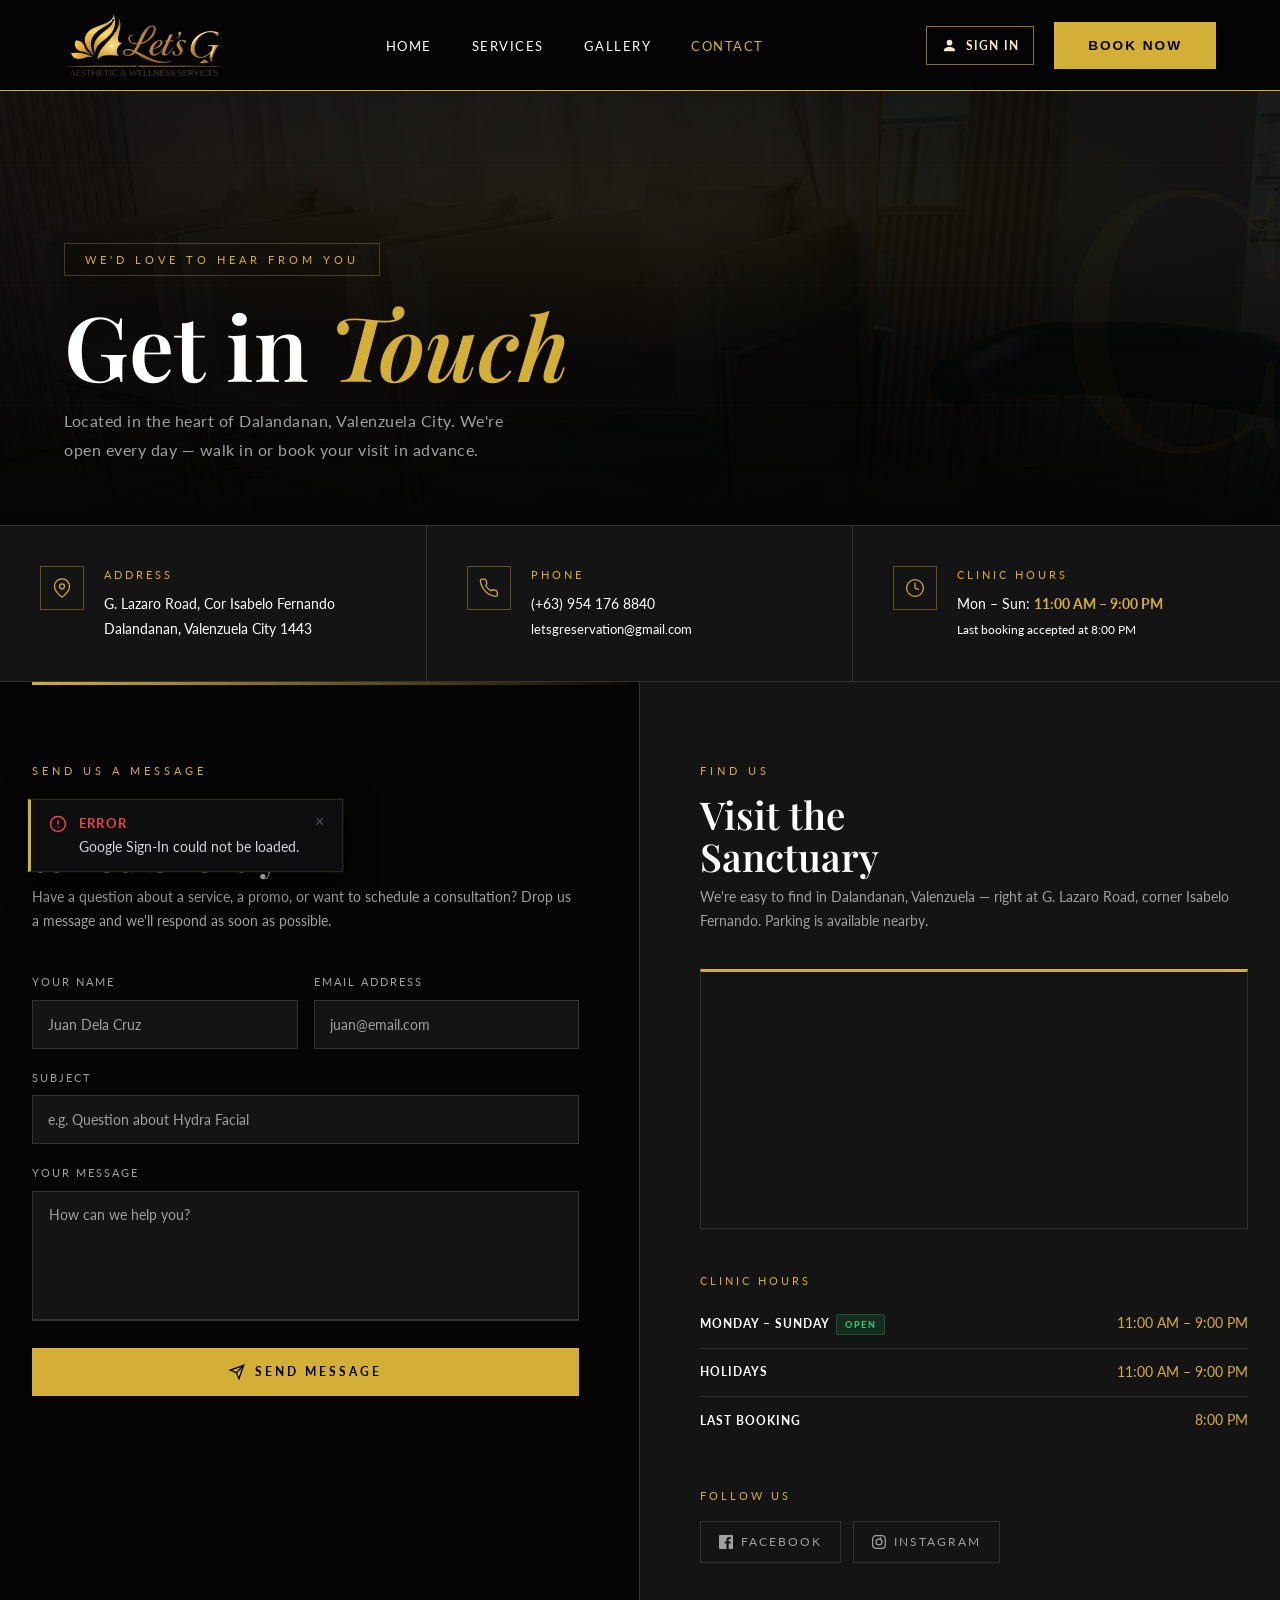
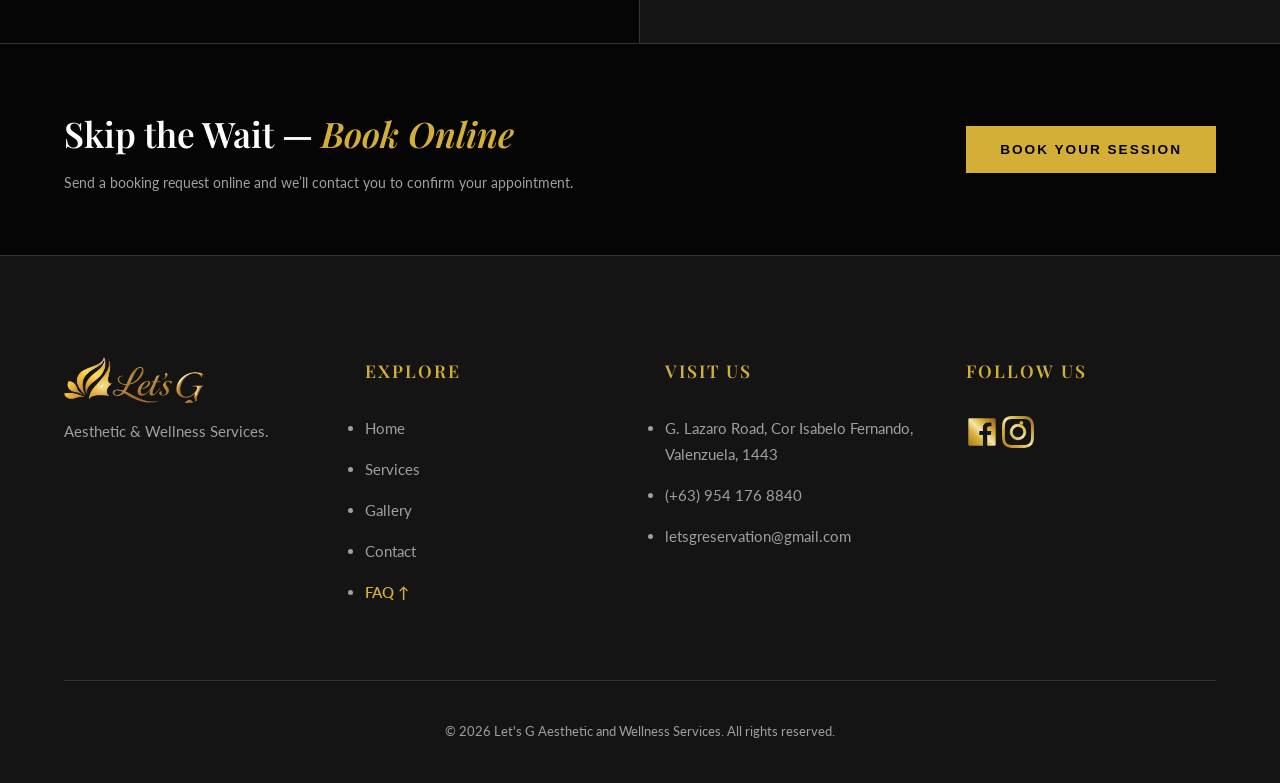
<file: contact.html>
<!DOCTYPE html>
<html lang="en">
<head>
    <meta charset="UTF-8">
    <meta name="viewport" content="width=device-width, initial-scale=1.0">
    <title>Contact | Let's G Aesthetic and Wellness</title>
    <link href="https://fonts.googleapis.com/css2?family=Playfair+Display:ital,wght@0,400;0,600;1,400&family=Lato:wght@300;400;700&display=swap" rel="stylesheet">
    <link rel="stylesheet" href="styles/styles.css">
    <script src="script/script.js" defer></script>
    <link rel="icon" type="image/x-icon" href="images/global/favicon.ico">

<style>
        /* ── Contact Page Styles ──────────────────────────────────── */

        /* Hero */
        .contact-hero {
            position: relative;
            min-height: 50vh;
            display: flex;
            flex-direction: column;
            justify-content: flex-end;
            padding: 120px 5% 60px; /* Added top padding block protection to avoid header overlaps */
            overflow: hidden;
            background: var(--bg-main);
            margin-top: 75px;
        }
        .contact-hero-bg {
            position: absolute; inset: 0;
            background: url('images/hero/contact_hero_image.jpg') center/cover no-repeat;
            opacity: 0.09;
        }
        .contact-hero-overlay {
            position: absolute; inset: 0;
            background: linear-gradient(to bottom, rgba(5,5,5,0) 30%, rgba(5,5,5,1) 100%);
        }
        .contact-hero-glow {
            position: absolute; inset: 0;
            background: radial-gradient(ellipse 70% 50% at 50% 30%, rgba(212,175,55,0.06) 0%, transparent 70%);
        }
        /* Decorative horizontal lines */
        .contact-hero-lines {
            position: absolute; inset: 0;
            background-image: repeating-linear-gradient(0deg, transparent, transparent 59px, rgba(212,175,55,0.03) 60px);
            pointer-events: none;
        }
        .contact-hero-inner {
            position: relative; z-index: 1;
            max-width: 900px;
        }
        .contact-hero-label {
            display: inline-block;
            font-size: 0.7rem; letter-spacing: 4px; text-transform: uppercase;
            color: var(--brand-gold); border: 1px solid rgba(212,175,55,0.3);
            padding: 6px 20px; margin-bottom: 24px;
        }
        .contact-hero h1 {
            font-family: var(--font-heading);
            font-size: clamp(3rem, 7vw, 6rem);
            line-height: 1;
            color: var(--text-main);
            margin-bottom: 18px;
        }
        .contact-hero h1 em { color: var(--brand-gold); font-style: italic; }
        .contact-hero p {
            color: var(--text-muted); font-size: 1rem; letter-spacing: 0.5px;
            max-width: 480px; line-height: 1.8;
        }
        /* Decorative large letter */
        .contact-deco {
            position: absolute; right: -20px; top: 50%; transform: translateY(-50%);
            font-family: var(--font-heading); font-size: 28vw;
            color: rgba(212,175,55,0.025); line-height: 1;
            pointer-events: none; user-select: none; z-index: 0;
        }

        /* ── Info Strip ────────────────────────────────────────────── */
        .contact-strip {
            background: var(--bg-alt);
            border-top: 1px solid var(--border-color);
            border-bottom: 1px solid var(--border-color);
            padding: 0;
        }
        .contact-strip-grid {
            display: grid;
            grid-template-columns: repeat(3, 1fr);
            gap: 0;
        }
        .strip-item {
            padding: 40px 40px;
            border-right: 1px solid var(--border-color);
            display: flex;
            align-items: flex-start;
            gap: 20px;
            transition: background 0.3s;
        }
        .strip-item:last-child { border-right: none; }
        .strip-item:hover { background: rgba(212,175,55,0.03); }
        .strip-icon {
            width: 44px; height: 44px;
            border: 1px solid rgba(212,175,55,0.4);
            display: flex; align-items: center; justify-content: center;
            flex-shrink: 0;
            color: var(--brand-gold);
        }
        .strip-label {
            font-size: 0.68rem; text-transform: uppercase; letter-spacing: 3px;
            color: var(--brand-gold); margin-bottom: 8px;
        }
        .strip-value {
            font-size: 0.9rem; color: var(--text-main); line-height: 1.7;
        }
        .strip-value a { color: var(--text-main); transition: color 0.2s; }
        .strip-value a:hover { color: var(--brand-gold); }

        /* ── Main Content ──────────────────────────────────────────── */
        .contact-body {
            display: grid;
            grid-template-columns: 1fr 1fr;
            gap: 0;
            background: var(--bg-main);
        }

        /* Left: Form Panel */
        .contact-form-panel {
            padding: 80px 60px 80px 5%;
            border-right: 1px solid var(--border-color);
            position: relative;
        }
        .contact-form-panel::before {
            content: '';
            position: absolute; top: 0; left: 5%; right: 0; height: 3px;
            background: linear-gradient(to right, var(--brand-gold), transparent);
        }
        .cf-heading-label {
            font-size: 0.68rem; text-transform: uppercase; letter-spacing: 4px;
            color: var(--brand-gold); margin-bottom: 12px; display: block;
        }
        .cf-heading {
            font-family: var(--font-heading);
            font-size: clamp(1.6rem, 3vw, 2.4rem);
            color: var(--text-main); margin-bottom: 8px; line-height: 1.1;
        }
        .cf-subtext {
            color: var(--text-muted); font-size: 0.88rem; margin-bottom: 40px; line-height: 1.7;
        }

        /* Styled Form Inputs */
        .cf-group {
            margin-bottom: 20px;
            position: relative;
        }
        .cf-label {
            display: block;
            font-size: 0.68rem; text-transform: uppercase; letter-spacing: 2px;
            color: var(--text-muted); margin-bottom: 8px;
        }
        .cf-input, .cf-textarea {
            width: 100%;
            padding: 14px 16px;
            background: var(--bg-alt);
            border: 1px solid var(--border-color);
            border-bottom: 2px solid var(--border-color);
            color: var(--text-main);
            font-family: var(--font-body);
            font-size: 0.9rem;
            transition: border-color 0.25s, background 0.25s;
            outline: none;
        }
        .cf-input:focus, .cf-textarea:focus {
            border-color: var(--brand-gold);
            border-bottom-color: var(--brand-gold);
            background: rgba(212,175,55,0.03);
        }
        .cf-input::placeholder, .cf-textarea::placeholder { color: var(--text-muted); }
        .cf-textarea { resize: none; height: 130px; }

        /* Input row */
        .cf-row { display: grid; grid-template-columns: 1fr 1fr; gap: 16px; }

        /* Submit button */
        .cf-submit {
            width: 100%;
            padding: 16px;
            background: var(--brand-gold);
            color: #000;
            border: none;
            font-family: var(--font-body);
            font-size: 0.78rem;
            font-weight: 700;
            text-transform: uppercase;
            letter-spacing: 3px;
            cursor: pointer;
            transition: all 0.3s;
            margin-top: 8px;
            display: flex; align-items: center; justify-content: center; gap: 10px;
        }
        .cf-submit:hover {
            background: transparent;
            color: var(--brand-gold);
            outline: 1px solid var(--brand-gold);
        }
        .cf-submit:active { transform: scale(0.99); }

        /* Success state */
        .cf-success {
            display: none;
            text-align: center;
            padding: 40px 20px;
        }
        .cf-success-icon {
            width: 60px; height: 60px;
            border: 2px solid var(--brand-gold);
            border-radius: 50%;
            display: flex; align-items: center; justify-content: center;
            margin: 0 auto 20px;
            color: var(--brand-gold); font-size: 1.5rem;
        }
        .cf-success h3 { font-family: var(--font-heading); font-size: 1.6rem; margin-bottom: 10px; }
        .cf-success p { color: var(--text-muted); font-size: 0.88rem; }

        /* Right: Map + Details Panel */
        .contact-info-panel {
            padding: 80px 5% 80px 60px;
            position: relative;
            background: var(--bg-alt);
        }

        .ci-heading-label {
            font-size: 0.68rem; text-transform: uppercase; letter-spacing: 4px;
            color: var(--brand-gold); margin-bottom: 12px; display: block;
        }
        .ci-heading {
            font-family: var(--font-heading);
            font-size: clamp(1.6rem, 3vw, 2.4rem);
            color: var(--text-main); margin-bottom: 8px; line-height: 1.1;
        }
        .ci-subtext {
            color: var(--text-muted); font-size: 0.88rem; margin-bottom: 36px; line-height: 1.7;
        }

        /* Map */
        .ci-map {
            width: 100%;
            height: 260px;
            border: 1px solid var(--border-color);
            border-top: 3px solid var(--brand-gold);
            overflow: hidden;
            margin-bottom: 36px;
            position: relative;
        }
        .ci-map iframe { width: 100%; height: 100%; border: 0; display: block; }

        /* Hours Table */
        .hours-table {
            width: 100%;
            border-collapse: collapse;
            margin-bottom: 36px;
        }
        .hours-table tr {
            border-bottom: 1px solid var(--border-color);
        }
        .hours-table tr:last-child { border-bottom: none; }
        .hours-table td {
            padding: 12px 0;
            font-size: 0.85rem;
            color: var(--text-muted);
        }
        .hours-table td:first-child {
            color: var(--text-main);
            font-weight: 700;
            font-size: 0.78rem;
            text-transform: uppercase;
            letter-spacing: 1px;
        }
        .hours-table td:last-child {
            text-align: right;
            color: var(--brand-gold);
        }
        /* ── Refined Hours Open Badge ── */
        .hours-open-badge {
            display: inline-block;
            font-size: 0.58rem !important; /* Scaled text footprint to fit narrow containers */
            text-transform: uppercase; 
            letter-spacing: 1.5px;
            background: rgba(46,204,113,0.12);
            color: #2ecc71;
            border: 1px solid rgba(46,204,113,0.25);
            padding: 2px 8px;
            margin-left: 6px;
            vertical-align: middle;
            border-radius: 2px;
        }

        /* Social buttons */
        .ci-social-row {
            display: flex; gap: 12px; flex-wrap: wrap;
        }
        .ci-social-btn {
            display: inline-flex;
            align-items: center;
            gap: 8px;
            border: 1px solid var(--border-color);
            color: var(--text-muted);
            font-family: var(--font-body);
            font-size: 0.72rem;
            text-transform: uppercase;
            letter-spacing: 2px;
            padding: 10px 18px;
            text-decoration: none;
            transition: all 0.25s;
        }
        .ci-social-btn:hover {
            border-color: var(--brand-gold);
            color: var(--brand-gold);
        }

        /* ── Bottom CTA Band ───────────────────────────────────────── */
        .contact-cta-band {
            background: var(--bg-main);
            padding: 60px 5%;
            border-top: 1px solid var(--border-color);
            display: grid;
            grid-template-columns: 1fr auto;
            align-items: center;
            gap: 40px;
        }
        .cta-band-left h3 {
            font-family: var(--font-heading);
            font-size: clamp(1.5rem, 3vw, 2.2rem);
            margin-bottom: 8px;
        }
        .cta-band-left h3 em { color: var(--brand-gold); }
        .cta-band-left p { color: var(--text-muted); font-size: 0.88rem; }
        
        /* ==========================================================================
           RESPONSIVE REFACTOR & MEDIA QUERIES
           ========================================================================== */
        
        @media (max-width: 1024px) {
            .contact-form-panel {
                padding: 80px 40px 80px 5%;
            }
            .contact-info-panel {
                padding: 80px 5% 80px 40px;
            }
        }

        @media (max-width: 900px) {
            .contact-body { 
                grid-template-columns: 1fr; 
            }
            .contact-form-panel { 
                padding: 60px 5%; 
                border-right: none; 
                border-bottom: 1px solid var(--border-color); 
            }
            .contact-form-panel::before {
                left: 0;
                background: linear-gradient(to right, var(--brand-gold), var(--brand-gold-hover));
            }
            .contact-info-panel { 
                padding: 60px 5%; 
            }
        }

        @media (max-width: 768px) {
            .contact-strip-grid { 
                grid-template-columns: 1fr; 
            }
            .strip-item {
                border-right: none;
                border-bottom: 1px solid var(--border-color);
                padding: 30px 5%;
            }
            .strip-item:last-child {
                border-bottom: none;
            }
            .contact-cta-band { 
                grid-template-columns: 1fr; 
                gap: 24px;
                text-align: center;
            }
            .cf-submit, .btn-primary {
                width: 100% !important;
            }
        }

        /* ── Mobile Layout Refinements ── */
        @media (max-width: 768px) {
            .cf-row { 
                grid-template-columns: 1fr; 
                gap: 0;
            }
            .contact-hero {
                min-height: auto !important;
                padding-top: 140px !important; /* Extra breathing space for mobile touch-headers */
                padding-bottom: 40px !important;
            }
            .contact-hero h1 {
                font-size: 2.5rem !important; /* Scale heading proportions elegantly down */
            }
            .contact-hero-label {
                margin-bottom: 16px !important;
            }
        }

        /* Ensure table data handles text wrapping gracefully on mobile */
        @media (max-width: 480px) {
            .hours-table td {
                font-size: 0.78rem !important; /* Drop size slightly on tight screens */
                padding: 10px 0 !important;
            }
            .hours-table td:first-child {
                letter-spacing: 0.5px !important;
            }
        }
    </style>
</head>
<body>

    <header>
        <div class="logo-container">
            <a href="index.html" aria-label="Go to home page">
            <img src="images/global/lets-g-gold.png" alt="Let's G Aesthetics" decoding="async">
            </a>
        </div>
        <div class="menu-toggle">&#9776;</div>
        <nav>
            <ul>
                <li><a href="index.html">Home</a></li>
                <li><a href="services.html">Services</a></li>
                <li><a href="gallery.html">Gallery</a></li>
                <li><a href="contact.html" class="active">Contact</a></li>
                <li class="mobile-auth-item"><div id="navMobileAuth"></div></li>
            </ul>
        </nav>
        <div style="display: flex; align-items: center; gap: 20px;">
            <div id="navUserArea"></div>
            <button class="btn-primary header-btn" onclick="openBooking()">Book Now</button>
        </div>
    </header>

    <!-- ── HERO ── -->
    <section class="contact-hero fade-in">
        <div class="contact-hero-bg"></div>
        <div class="contact-hero-overlay"></div>
        <div class="contact-hero-glow"></div>
        <div class="contact-hero-lines"></div>
        <div class="contact-deco">C</div>
        <div class="contact-hero-inner">
            <span class="contact-hero-label">We'd Love to Hear From You</span>
            <h1>Get in <em>Touch</em></h1>
            <p>Located in the heart of Dalandanan, Valenzuela City. We're open every day — walk in or book your visit in advance.</p>
        </div>
    </section>

    <!-- ── INFO STRIP ── -->
    <div class="contact-strip fade-in">
        <div class="contact-strip-grid">
            <div class="strip-item">
                <div class="strip-icon">
                    <svg width="20" height="20" viewBox="0 0 24 24" fill="none" stroke="currentColor" stroke-width="1.5" stroke-linecap="round" stroke-linejoin="round"><path d="M21 10c0 7-9 13-9 13s-9-6-9-13a9 9 0 0 1 18 0z"/><circle cx="12" cy="10" r="3"/></svg>
                </div>
                <div>
                    <div class="strip-label">Address</div>
                    <div class="strip-value">G. Lazaro Road, Cor Isabelo Fernando<br>Dalandanan, Valenzuela City 1443</div>
                </div>
            </div>
            <div class="strip-item">
                <div class="strip-icon">
                    <svg width="20" height="20" viewBox="0 0 24 24" fill="none" stroke="currentColor" stroke-width="1.5" stroke-linecap="round" stroke-linejoin="round"><path d="M22 16.92v3a2 2 0 0 1-2.18 2 19.79 19.79 0 0 1-8.63-3.07A19.5 19.5 0 0 1 4.69 12a19.79 19.79 0 0 1-3.07-8.67A2 2 0 0 1 3.6 1.27h3a2 2 0 0 1 2 1.72 12.84 12.84 0 0 0 .7 2.81 2 2 0 0 1-.45 2.11L8.09 9a16 16 0 0 0 6.29 6.29l.61-.61a2 2 0 0 1 2.11-.45 12.84 12.84 0 0 0 2.81.7A2 2 0 0 1 21.73 17z"/></svg>
                </div>
                <div>
                    <div class="strip-label">Phone</div>
                    <div class="strip-value">
                        <a href="tel:+639541768840">(+63) 954 176 8840</a><br>
                        <a href="mailto:letsgreservation@gmail.com" style="font-size:0.82rem;">letsgreservation@gmail.com</a>
                    </div>
                </div>
            </div>
            <div class="strip-item">
                <div class="strip-icon">
                    <svg width="20" height="20" viewBox="0 0 24 24" fill="none" stroke="currentColor" stroke-width="1.5" stroke-linecap="round" stroke-linejoin="round"><circle cx="12" cy="12" r="10"/><polyline points="12 6 12 12 16 14"/></svg>
                </div>
                <div>
                    <div class="strip-label">Clinic Hours</div>
                    <div class="strip-value">
                        Mon – Sun: <strong style="color:var(--brand-gold);">11:00 AM – 9:00 PM</strong><br>
                        <span style="font-size:0.78rem;">Last booking accepted at 8:00 PM</span>
                    </div>
                </div>
            </div>
        </div>
    </div>

    <!-- ── MAIN CONTENT: FORM + MAP ── -->
    <div class="contact-body">

        <!-- Form Panel -->
        <div class="contact-form-panel fade-in">
            <span class="cf-heading-label">Send Us a Message</span>
            <h2 class="cf-heading">We'll Get Back<br>to You Shortly</h2>
            <p class="cf-subtext">Have a question about a service, a promo, or want to schedule a consultation? Drop us a message and we'll respond as soon as possible.</p>

            <form id="contactForm">
                <input type="hidden" name="access_key" value="86e630dc-487c-4601-ab8a-eca9bedb8e9f">
                <input type="hidden" name="from_name" value="Let's G Aesthetics Contact Page">
                <input type="checkbox" name="botcheck" style="display: none;">
                <div class="cf-row">
                    <div class="cf-group">
                        <label class="cf-label" for="cf-name">Your Name</label>
                        <input type="text" id="cf-name" name="name" class="cf-input" placeholder="Juan Dela Cruz" required>
                    </div>
                    <div class="cf-group">
                        <label class="cf-label" for="cf-email">Email Address</label>
                        <input type="email" id="cf-email" name="email" class="cf-input" placeholder="juan@email.com" required>
                    </div>
                </div>
                <div class="cf-group">
                    <label class="cf-label" for="cf-subject">Subject</label>
                    <input type="text" id="cf-subject" name="subject" class="cf-input" placeholder="e.g. Question about Hydra Facial">
                </div>
                <div class="cf-group">
                    <label class="cf-label" for="cf-message">Your Message</label>
                    <textarea id="cf-message" name="message" class="cf-textarea" placeholder="How can we help you?" required></textarea>
                </div>
                <button type="submit" class="cf-submit">
                    <svg width="16" height="16" viewBox="0 0 24 24" fill="none" stroke="currentColor" stroke-width="2" stroke-linecap="round"><line x1="22" y1="2" x2="11" y2="13"/><polygon points="22 2 15 22 11 13 2 9 22 2"/></svg>
                    Send Message
                </button>
            </form>

            <!-- Success message (shown after submit) -->
            <div class="cf-success" id="cf-success">
                <div class="cf-success-icon">✓</div>
                <h3>Message Sent!</h3>
                <p>Thank you for reaching out. We'll get back to you within 24 hours.</p>
            </div>
        </div>

        <!-- Info Panel -->
        <div class="contact-info-panel fade-in">
            <span class="ci-heading-label">Find Us</span>
            <h2 class="ci-heading">Visit the<br>Sanctuary</h2>
            <p class="ci-subtext">We're easy to find in Dalandanan, Valenzuela — right at G. Lazaro Road, corner Isabelo Fernando. Parking is available nearby.</p>

            <!-- Map -->
            <div class="ci-map">
                <iframe
                    src="https://www.google.com/maps/embed?pb=!1m18!1m12!1m3!1d3859.0710488567156!2d120.95705737433302!3d14.708574074425565!2m3!1f0!2f0!3f0!3m2!1i1024!2i768!4f13.1!3m3!1m2!1s0x3397b3002b08d243%3A0xc77328097553c99d!2sLet&#39;s%20G%20Aesthetic%20and%20Wellness%20Services!5e0!3m2!1sen!2sph!4v1779247804998!5m2!1sen!2sph"
                    allowfullscreen="" loading="lazy" referrerpolicy="no-referrer-when-downgrade">
                </iframe>
            </div>

            <!-- Hours -->
            <div style="margin-bottom: 8px;">
                <span style="font-size:0.68rem;text-transform:uppercase;letter-spacing:3px;color:var(--brand-gold);">Clinic Hours</span>
            </div>
            <table class="hours-table">
                <tr>
                    <td>Monday – Sunday<span class="hours-open-badge">Open</span></td>
                    <td>11:00 AM – 9:00 PM</td>
                </tr>
                <tr>
                    <td>Holidays</td>
                    <td>11:00 AM – 9:00 PM</td>
                </tr>
                <tr>
                    <td>Last Booking</td>
                    <td>8:00 PM</td>
                </tr>
            </table>

            <!-- Social -->
            <div style="margin-bottom: 14px;">
                <span style="font-size:0.68rem;text-transform:uppercase;letter-spacing:3px;color:var(--brand-gold);">Follow Us</span>
            </div>
            <div class="ci-social-row">
                <a href="https://www.facebook.com/LetsGAesthetic" target="_blank" class="ci-social-btn">
                    <svg xmlns="http://www.w3.org/2000/svg" viewBox="0 0 24 24" width="14" height="14" fill="currentColor"><path d="M22.675 0H1.325C.593 0 0 .593 0 1.325v21.351C0 23.407.593 24 1.325 24H12.82v-9.294H9.692v-3.622h3.128V8.413c0-3.1 1.893-4.788 4.659-4.788 1.325 0 2.463.099 2.795.143v3.24l-1.918.001c-1.504 0-1.795.715-1.795 1.763v2.313h3.587l-.467 3.622h-3.12V24h6.116c.73 0 1.323-.593 1.323-1.325V1.325C24 .593 23.407 0 22.675 0z"/></svg>
                    Facebook
                </a>
                <a href="https://www.instagram.com/letsgaesthetic/?hl=en" target="_blank" class="ci-social-btn">
                    <svg xmlns="http://www.w3.org/2000/svg" viewBox="0 0 24 24" width="14" height="14" fill="currentColor"><path d="M12 2.163c3.204 0 3.584.012 4.85.07 3.252.148 4.771 1.691 4.919 4.919.058 1.265.069 1.645.069 4.849 0 3.205-.012 3.584-.069 4.849-.149 3.225-1.664 4.771-4.919 4.919-1.266.058-1.644.07-4.85.07-3.204 0-3.584-.012-4.849-.07-3.26-.149-4.771-1.699-4.919-4.92-.058-1.265-.07-1.644-.07-4.849 0-3.204.013-3.583.07-4.849.149-3.227 1.664-4.771 4.919-4.919 1.266-.057 1.645-.069 4.849-.069zM12 0C8.741 0 8.333.014 7.053.072 2.695.272.273 2.69.073 7.052.014 8.333 0 8.741 0 12c0 3.259.014 3.668.072 4.948.2 4.358 2.618 6.78 6.98 6.98C8.333 23.986 8.741 24 12 24c3.259 0 3.668-.014 4.948-.072 4.354-.2 6.782-2.618 6.979-6.98.059-1.28.073-1.689.073-4.948 0-3.259-.014-3.667-.072-4.947-.196-4.354-2.617-6.78-6.979-6.98C15.668.014 15.259 0 12 0zm0 5.838a6.162 6.162 0 100 12.324 6.162 6.162 0 000-12.324zM12 16a4 4 0 110-8 4 4 0 010 8zm3.98-10.822a1.44 1.44 0 11-2.881 0 1.44 1.44 0 012.88 0z"/></svg>
                    Instagram
                </a>
            </div>
        </div>
    </div>

    <!-- ── CTA BAND ── -->
    <div class="contact-cta-band fade-in">
        <div class="cta-band-left">
            <h3>Skip the Wait — <em>Book Online</em></h3>
            <p>Send a booking request online and we’ll contact you to confirm your appointment.</p>
        </div>
        <div class="cta-band-right">
            <button class="btn-primary" onclick="openBooking()" style="white-space:nowrap;">Book Your Session</button>
        </div>
    </div>

    <footer>
        <div class="footer-grid">
            <div class="footer-col">
                <div class="footer-logo-container" style="margin-bottom: 1rem;">
                    <img src="images/global/lets-g-footer-variant.png" alt="Let's G" decoding="async" style="max-width: 150px;">
                </div>
                <p>Aesthetic & Wellness Services.</p>
            </div>
            <div class="footer-col">
                <h4>Explore</h4>
                <ul>
                    <li><a href="index.html">Home</a></li>
                    <li><a href="services.html">Services</a></li>
                    <li><a href="gallery.html">Gallery</a></li>
                    <li><a href="contact.html">Contact</a></li>
                    <li><a href="index.html#faq" style="color: var(--brand-gold); font-weight: 600;">FAQ ↑</a></li>
                </ul>
            </div>
            <div class="footer-col">
                <h4>Visit Us</h4>
                <ul>
                    <li>G. Lazaro Road, Cor Isabelo Fernando, Valenzuela, 1443</li>
                    <li><a href="tel:+639541768840">(+63) 954 176 8840</a></li>
                    <li><a href="mailto:letsgreservation@gmail.com">letsgreservation@gmail.com</a></li>
                </ul>
            </div>
            <div class="footer-col">
                <h4>Follow Us</h4>
                <div class="social-links">
                    <a href="https://www.facebook.com/LetsGAesthetic" target="_blank" aria-label="Facebook">
                        <svg xmlns="http://www.w3.org/2000/svg" viewBox="-2 -2 28 28" width="32" height="32">
                        <defs><linearGradient id="gold-grad-fb" x1="0%" y1="100%" x2="100%" y2="0%"><stop offset="0%" stop-color="#AA771C"/><stop offset="30%" stop-color="#D4AF37"/><stop offset="50%" stop-color="#F3E5AB"/><stop offset="70%" stop-color="#D4AF37"/><stop offset="100%" stop-color="#8A5A19"/></linearGradient></defs>
                        <path fill="url(#gold-grad-fb)" d="M22.675 0H1.325C.593 0 0 .593 0 1.325v21.351C0 23.407.593 24 1.325 24H12.82v-9.294H9.692v-3.622h3.128V8.413c0-3.1 1.893-4.788 4.659-4.788 1.325 0 2.463.099 2.795.143v3.24l-1.918.001c-1.504 0-1.795.715-1.795 1.763v2.313h3.587l-.467 3.622h-3.12V24h6.116c.73 0 1.323-.593 1.323-1.325V1.325C24 .593 23.407 0 22.675 0z"/>
                        </svg>
                    </a>
                    <a href="https://www.instagram.com/letsgaesthetic/?hl=en" target="_blank" aria-label="Instagram">
                        <svg xmlns="http://www.w3.org/2000/svg" viewBox="0 0 24 24" width="32" height="32">
                        <defs><linearGradient id="gold-grad-ig" x1="0%" y1="100%" x2="100%" y2="0%"><stop offset="0%" stop-color="#AA771C"/><stop offset="30%" stop-color="#D4AF37"/><stop offset="50%" stop-color="#F3E5AB"/><stop offset="70%" stop-color="#D4AF37"/><stop offset="100%" stop-color="#8A5A19"/></linearGradient></defs>
                        <path fill="url(#gold-grad-ig)" d="M12 2.163c3.204 0 3.584.012 4.85.07 3.252.148 4.771 1.691 4.919 4.919.058 1.265.069 1.645.069 4.849 0 3.205-.012 3.584-.069 4.849-.149 3.225-1.664 4.771-4.919 4.919-1.266.058-1.644.07-4.85.07-3.204 0-3.584-.012-4.849-.07-3.26-.149-4.771-1.699-4.919-4.92-.058-1.265-.07-1.644-.07-4.849 0-3.204.013-3.583.07-4.849.149-3.227 1.664-4.771 4.919-4.919 1.266-.057 1.645-.069 4.849-.069zM12 0C8.741 0 8.333.014 7.053.072 2.695.272.273 2.69.073 7.052.014 8.333 0 8.741 0 12c0 3.259.014 3.668.072 4.948.2 4.358 2.618 6.78 6.98 6.98C8.333 23.986 8.741 24 12 24c3.259 0 3.668-.014 4.948-.072 4.354-.2 6.782-2.618 6.979-6.98.059-1.28.073-1.689.073-4.948 0-3.259-.014-3.667-.072-4.947-.196-4.354-2.617-6.78-6.979-6.98C15.668.014 15.259 0 12 0zm0 5.838a6.162 6.162 0 100 12.324 6.162 6.162 0 000-12.324zM12 16a4 4 0 110-8 4 4 0 010 8zm3.98-10.822a1.44 1.44 0 11-2.881 0 1.44 1.44 0 012.88 0z"/>
                        </svg>
                    </a>
                </div>
            </div>
        </div>
        <div class="footer-bottom">
            &copy; 2026 Let's G Aesthetic and Wellness Services. All rights reserved.
        </div>
    </footer>

    <script>
        document.addEventListener('DOMContentLoaded', () => {
            const contactForm = document.getElementById('contactForm');
            if (!contactForm) return;

            const submitBtn = contactForm.querySelector('.cf-submit');
            const originalContent = submitBtn.innerHTML;

            contactForm.addEventListener('submit', async function(e) {
                e.preventDefault();
                e.stopImmediatePropagation();

                submitBtn.textContent = 'Sending...';
                submitBtn.disabled = true;

                const formData = new FormData(contactForm);
                const payload = Object.fromEntries(formData.entries());

                try {
                    const response = await fetch('https://api.web3forms.com/submit', {
                        method: 'POST',
                        headers: {
                            'Content-Type': 'application/json',
                            'Accept': 'application/json'
                        },
                        body: JSON.stringify(payload)
                    });

                    const result = await response.json();
                    console.log('Web3Forms response:', result);

                    if (response.ok && result.success) {
                        contactForm.reset();
                        contactForm.style.display = 'none';
                        const successBox = document.getElementById('cf-success');
                        if (successBox) successBox.style.display = 'block';
                    } else {
                        const message = result.message || 'Unable to submit the form.';
                        if (window.showToast) {
                            window.showToast(message, 'error');
                        } else {
                            alert(message);
                        }
                    }
                } catch (err) {
                    console.error('Web3Forms Error:', err);
                    const networkMsg = 'Network error. Please check your internet connection.';
                    if (window.showToast) {
                        window.showToast(networkMsg, 'error');
                    } else {
                        alert(networkMsg);
                    }
                } finally {
                    submitBtn.innerHTML = originalContent;
                    submitBtn.disabled = false;
                }
            });
        });
    </script>
</body>
</html>
</file>
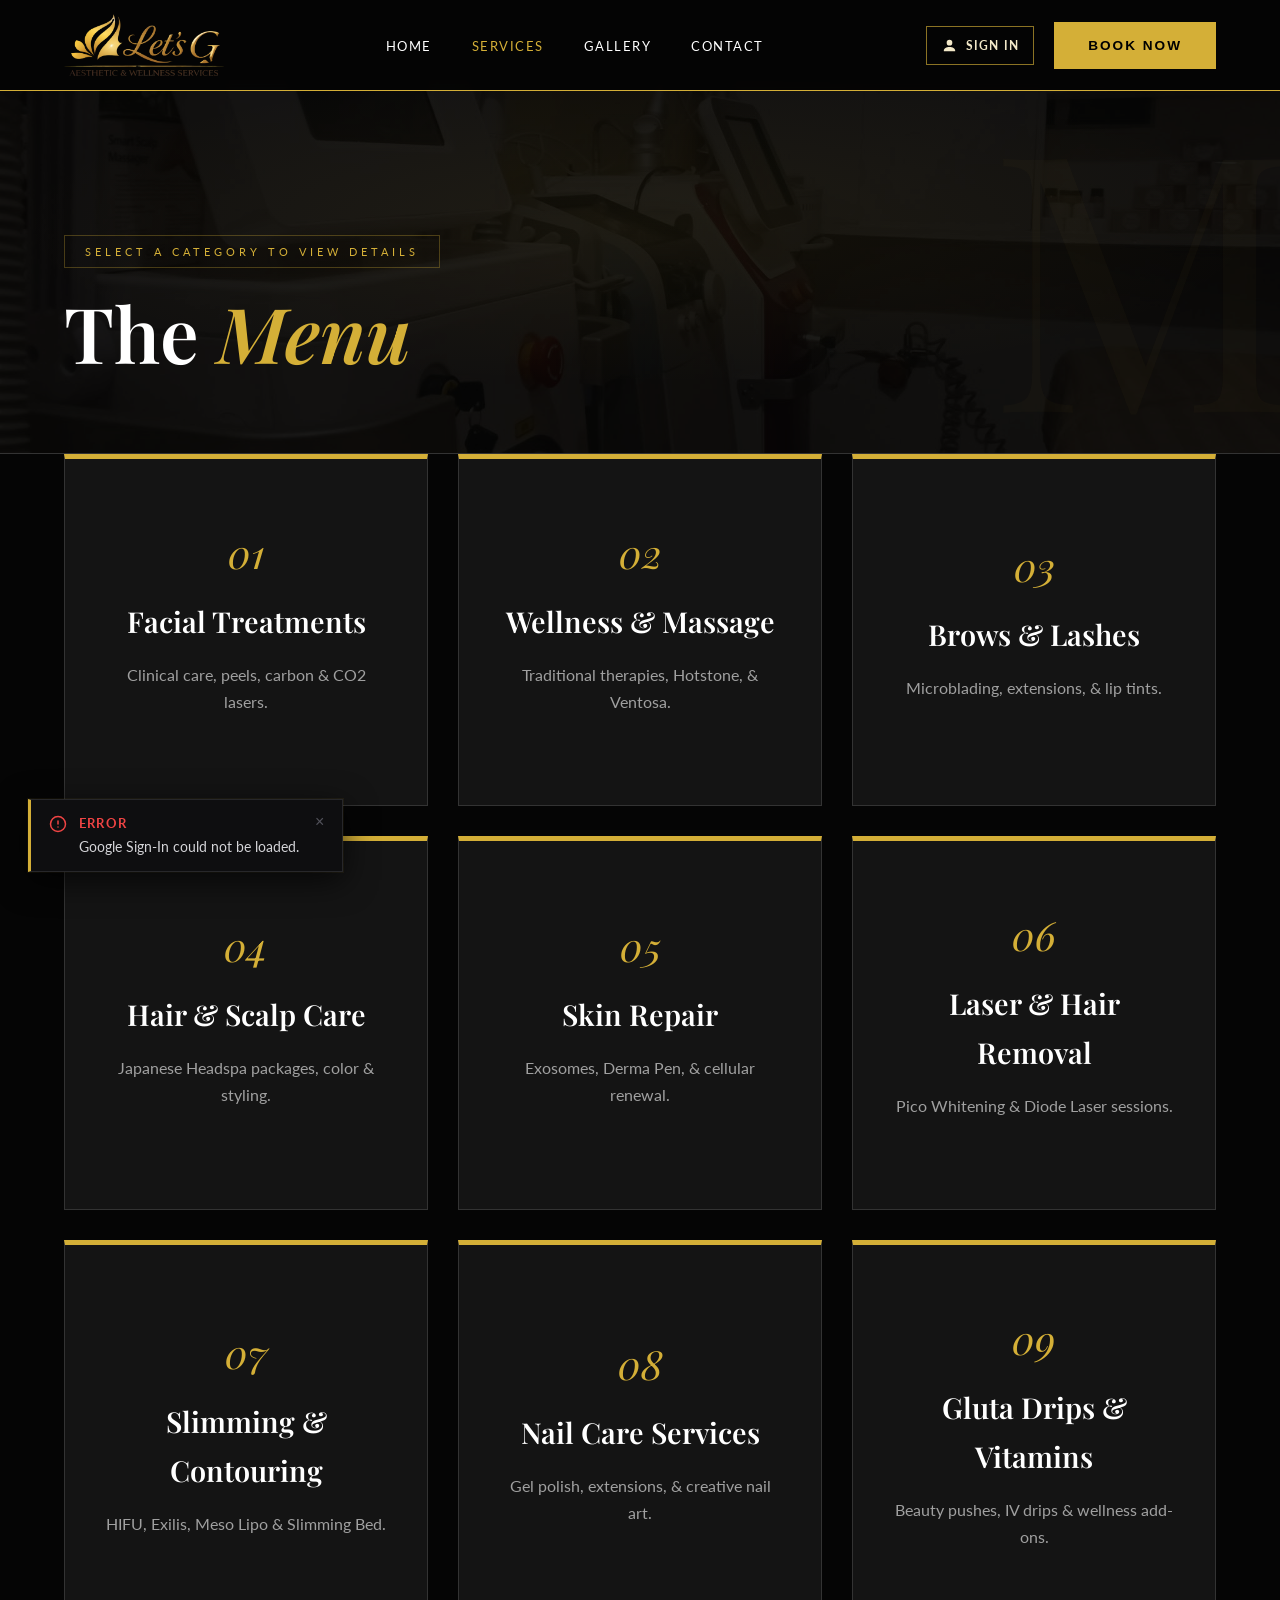
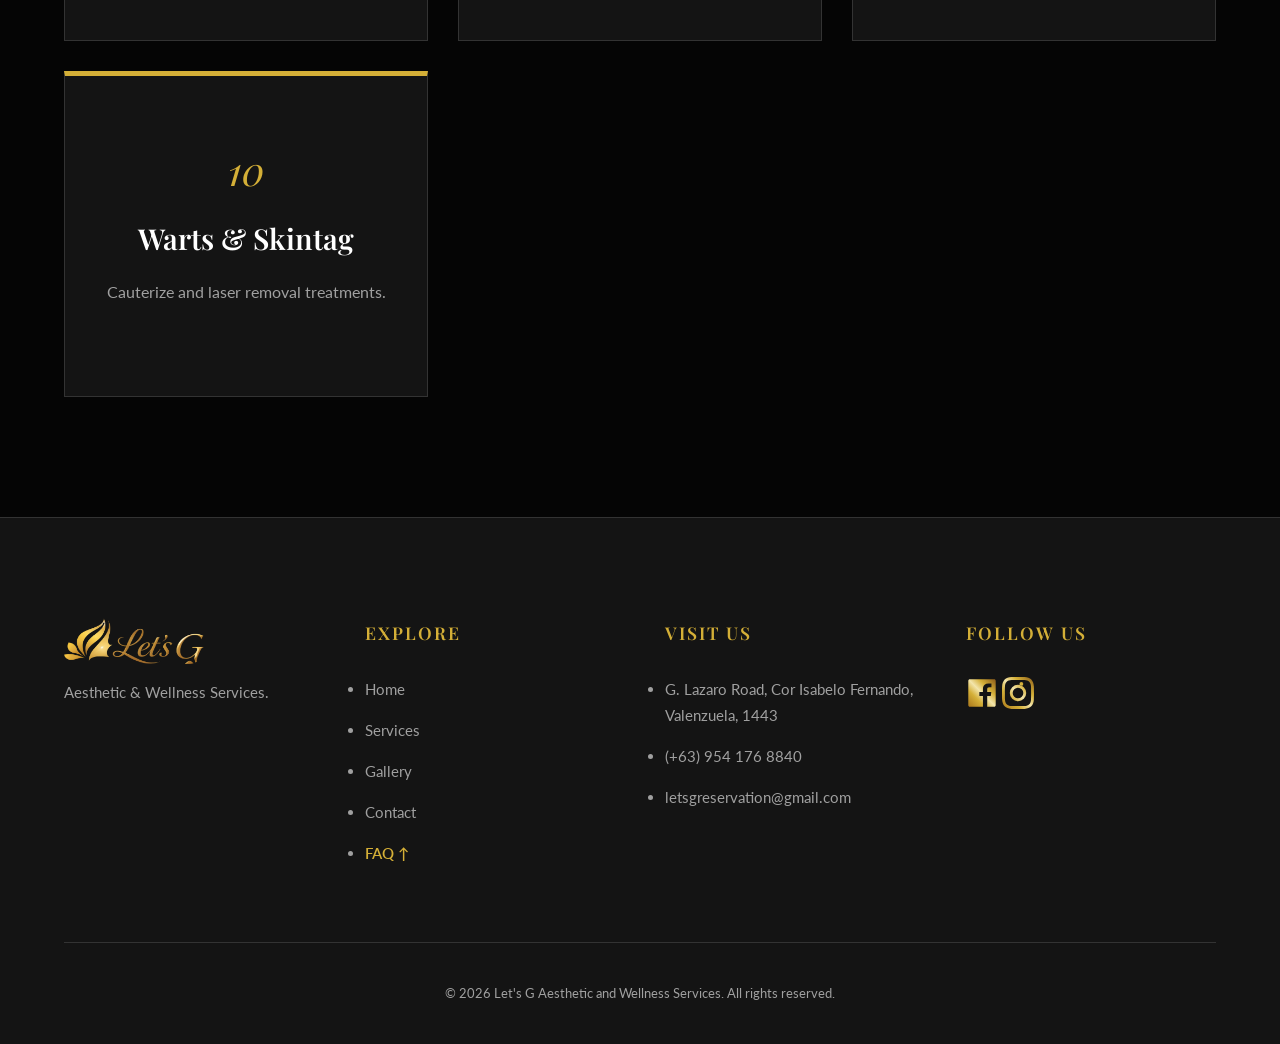
<file: services.html>
<!DOCTYPE html>
<html lang="en">
<head>
    <meta charset="UTF-8">
    <meta name="viewport" content="width=device-width, initial-scale=1.0">
    <title>Service | Let's G Aesthetic and Wellness</title>
    <link href="https://fonts.googleapis.com/css2?family=Playfair+Display:ital,wght@0,400;0,600;1,400&family=Lato:wght@300;400;700&display=swap" rel="stylesheet">
    <link rel="stylesheet" href="styles/styles.css">
    <script src="script/script.js" defer></script>
    <link rel="icon" type="image/x-icon" href="images/global/favicon.ico">
</head>
<body>

    <header>
        <div class="logo-container">
            <a href="index.html" aria-label="Go to home page">
            <img src="images/global/lets-g-gold.png" alt="Let's G Aesthetics" decoding="async">
            </a>
        </div>
        <div class="menu-toggle">&#9776;</div>
        <nav>
            <ul>
                <li><a href="index.html">Home</a></li>
                <li><a href="services.html" class="active">Services</a></li>
                <li><a href="gallery.html">Gallery</a></li>
                <li><a href="contact.html">Contact</a></li>
                <li class="mobile-auth-item"><div id="navMobileAuth"></div></li>
            </ul>
        </nav>
        <div style="display: flex; align-items: center; gap: 20px;">
            <div id="navUserArea"></div>
            <button class="btn-primary header-btn" onclick="openBooking()">Book Now</button>
        </div>
    </header>

    <section class="services-hero-header fade-in">

        <!-- ADD THIS: -->
        <div style="
            position: absolute; right: -20px; top: 50%; transform: translateY(-50%);
            font-family: var(--font-heading); font-size: 28vw;
            color: rgba(212,175,55,0.025); line-height: 1;
            pointer-events: none; user-select: none; z-index: 0;
        ">M</div>

        <div class="services-hero-header-inner">
            <span class="services-hero-label">Select a category to view details</span>
            <h2>The <em>Menu</em></h2>
        </div>
    </section>

    <section class="section-dark fade-in" style="padding-top: 0;">
        <div class="grid-3">
            
            <div class="card category-box" onclick="openModal('modal-facial')">
                <span class="card-number" style="margin-bottom: 10px;">01</span>
                <h3>Facial Treatments</h3>
                <p>Clinical care, peels, carbon & CO2 lasers.</p>
            </div>

            <div class="card category-box" onclick="openModal('modal-wellness')">
                <span class="card-number" style="margin-bottom: 10px;">02</span>
                <h3>Wellness & Massage</h3>
                <p>Traditional therapies, Hotstone, & Ventosa.</p>
            </div>

            <div class="card category-box" onclick="openModal('modal-brows')">
                <span class="card-number" style="margin-bottom: 10px;">03</span>
                <h3>Brows & Lashes</h3>
                <p>Microblading, extensions, & lip tints.</p>
            </div>

            <div class="card category-box" onclick="openModal('modal-hair')">
                <span class="card-number" style="margin-bottom: 10px;">04</span>
                <h3>Hair & Scalp Care</h3>
                <p>Japanese Headspa packages, color & styling.</p>
            </div>

            <div class="card category-box" onclick="openModal('modal-repair')">
                <span class="card-number" style="margin-bottom: 10px;">05</span>
                <h3>Skin Repair</h3>
                <p>Exosomes, Derma Pen, & cellular renewal.</p>
            </div>

            <div class="card category-box" onclick="openModal('modal-laser')">
                <span class="card-number" style="margin-bottom: 10px;">06</span>
                <h3>Laser & Hair Removal</h3>
                <p>Pico Whitening & Diode Laser sessions.</p>
            </div>

            <div class="card category-box" onclick="openModal('modal-slimming')">
                <span class="card-number" style="margin-bottom: 10px;">07</span>
                <h3>Slimming & Contouring</h3>
                <p>HIFU, Exilis, Meso Lipo & Slimming Bed.</p>
            </div>

            <div class="card category-box" onclick="openModal('modal-nails')">
                <span class="card-number" style="margin-bottom: 10px;">08</span>
                <h3>Nail Care Services</h3>
                <p>Gel polish, extensions, & creative nail art.</p>
            </div>

            <div class="card category-box" onclick="openModal('modal-gluta')">
                <span class="card-number" style="margin-bottom: 10px;">09</span>
                <h3>Gluta Drips & Vitamins</h3>
                <p>Beauty pushes, IV drips & wellness add-ons.</p>
            </div>

            <div class="card category-box" onclick="openModal('modal-warts')">
                <span class="card-number" style="margin-bottom: 10px;">10</span>
                <h3>Warts & Skintag</h3>
                <p>Cauterize and laser removal treatments.</p>
            </div>

        </div>
    </section>

    <div id="modal-facial" class="modal">
        <div class="modal-content">
            <span class="close-btn" onclick="closeModal('modal-facial')">&times;</span>
            <h2>Facial Treatments</h2>
            
            <div class="modal-item"><div class="modal-item-header"><span class="modal-item-name">Diamond Peel Facial</span><span class="modal-item-price">₱ 450</span></div><p class="modal-item-desc">A non-invasive skin treatment that uses a diamond-tipped wand to exfoliate.</p></div>
            <div class="modal-item"><div class="modal-item-header"><span class="modal-item-name">Galvanic Facial</span><span class="modal-item-price">₱ 650</span></div><p class="modal-item-desc">Helps plump and smooth the skin, minimizing fine lines, wrinkles, and rough dry skin.</p></div>
            <div class="modal-item"><div class="modal-item-header"><span class="modal-item-name">Hydra Facial</span><span class="modal-item-price">₱ 800</span></div><p class="modal-item-desc">Ultimate treatment to hydrate, nourish, detoxify and rejuvenate while deep cleansing.</p></div>
            <div class="modal-item"><div class="modal-item-header"><span class="modal-item-name">Glowing Facial</span><span class="modal-item-price">₱ 1,000</span></div><p class="modal-item-desc">Chemical agent used to exfoliate and renew the skin on a superficial to deep level.</p></div>
            <div class="modal-item"><div class="modal-item-header"><span class="modal-item-name">Carbon Laser Facial</span><span class="modal-item-price">₱ 1,000</span></div><p class="modal-item-desc">Rejuvenates damaged skin, removes top layer, leaving an amazing glow with a youthful complexion.</p></div>
            <div class="modal-item"><div class="modal-item-header"><span class="modal-item-name">Acne Peel Facial</span><span class="modal-item-price">₱ 1,200</span></div><p class="modal-item-desc">Medical-grade facial with comedone extraction & Acne Treatment peel to control excessive oil.</p></div>
            <div class="modal-item"><div class="modal-item-header"><span class="modal-item-name">Pico Facial Laser</span><span class="modal-item-price">₱ 1,300</span></div><p class="modal-item-desc">Utilizes laser technology to treat brown spots, sun damage & stimulates collagen/elastin.</p></div>
            <div class="modal-item"><div class="modal-item-header"><span class="modal-item-name">Ageless Facial</span><span class="modal-item-price">₱ 1,500</span></div><p class="modal-item-desc">Aims to tighten skin, restore elasticity and reduce wrinkles. Powerful hydrating effect.</p></div>
            <div class="modal-item"><div class="modal-item-header"><span class="modal-item-name">Exilis Facial</span><span class="modal-item-price">₱ 1,500</span></div><p class="modal-item-desc">Proven to reduce the size of fat cells and stimulate collagen production.</p></div>
            <div class="modal-item"><div class="modal-item-header"><span class="modal-item-name">Contour Facial (HIFU)</span><span class="modal-item-price">₱ 1,700</span></div><p class="modal-item-desc">Non-surgical procedure using ultrasound waves to tighten and firm the skin.</p></div>
            <div class="modal-item"><div class="modal-item-header"><span class="modal-item-name">CO2 Facial Laser</span><span class="modal-item-price">₱ 2,500</span></div><p class="modal-item-desc">Minimizes the appearance of melasma, dark spots, scarring, wrinkles, and acne marks.</p></div>
            <div class="modal-item"><div class="modal-item-header"><span class="modal-item-name">Melasma Facial</span><span class="modal-item-price">₱ 3,000</span></div><p class="modal-item-desc">Using micro-needling to target uneven skintone & improve pigmentation (Melasma bright serum).</p></div>
            
            <button class="btn-primary" style="width: 100%; margin-top: 20px;" onclick="closeModal('modal-facial'); openBooking('Facial Treatments')">Book Now</button>
        </div>
    </div>

    <div id="modal-wellness" class="modal">
        <div class="modal-content">
            <span class="close-btn" onclick="closeModal('modal-wellness')">&times;</span>
            <h2>Wellness Services</h2>
            
            <h3 class="modal-subcategory">Traditional Massages</h3>
            <div class="modal-item"><div class="modal-item-header"><span class="modal-item-name">Back Massage</span><span class="modal-item-price">₱ 250</span></div></div>
            <div class="modal-item"><div class="modal-item-header"><span class="modal-item-name">Foot Massage</span><span class="modal-item-price">₱ 300</span></div></div>
            <div class="modal-item"><div class="modal-item-header"><span class="modal-item-name">Swedish</span><span class="modal-item-price">₱ 400</span></div></div>
            <div class="modal-item"><div class="modal-item-header"><span class="modal-item-name">Combi Massage</span><span class="modal-item-price">₱ 500</span></div></div>
            <div class="modal-item"><div class="modal-item-header"><span class="modal-item-name">Bodyscrub</span><span class="modal-item-price">₱ 600</span></div></div>
            <div class="modal-item"><div class="modal-item-header"><span class="modal-item-name">Deep Tissue</span><span class="modal-item-price">₱ 700</span></div></div>

            <h3 class="modal-subcategory">Specialty Packages</h3>
            <div class="modal-item"><div class="modal-item-header"><span class="modal-item-name">Swedish Hotstone (1hr)</span><span class="modal-item-price">₱ 550</span></div></div>
            <div class="modal-item"><div class="modal-item-header"><span class="modal-item-name">Swedish Ventosa (1hr)</span><span class="modal-item-price">₱ 600</span></div></div>
            <div class="modal-item"><div class="modal-item-header"><span class="modal-item-name">Signature Massage (1.5hr)</span><span class="modal-item-price">₱ 600</span></div></div>
            <div class="modal-item"><div class="modal-item-header"><span class="modal-item-name">Deep Tissue Ventosa (1hr)</span><span class="modal-item-price">₱ 800</span></div></div>
            <div class="modal-item"><div class="modal-item-header"><span class="modal-item-name">Deep Tissue Hotstone (1hr)</span><span class="modal-item-price">₱ 850</span></div></div>
            <div class="modal-item"><div class="modal-item-header"><span class="modal-item-name">Full Body Massage w/ Hotstone (2hrs)</span><span class="modal-item-price">₱ 900</span></div></div>

            <h3 class="modal-subcategory">Add-ons</h3>
            <div class="modal-item"><div class="modal-item-header"><span class="modal-item-name">Hotstone</span><span class="modal-item-price">₱ 150</span></div></div>
            <div class="modal-item"><div class="modal-item-header"><span class="modal-item-name">Ear Candling</span><span class="modal-item-price">₱ 150</span></div></div>
            <div class="modal-item"><div class="modal-item-header"><span class="modal-item-name">Ventosa</span><span class="modal-item-price">₱ 200</span></div></div>
            <div class="modal-item"><div class="modal-item-header"><span class="modal-item-name">Regular Footspa</span><span class="modal-item-price">₱ 350</span></div></div>
            <div class="modal-item"><div class="modal-item-header"><span class="modal-item-name">Premium Footspa</span><span class="modal-item-price">₱ 450</span></div></div>
            
            <button class="btn-primary" style="width: 100%; margin-top: 20px;" onclick="closeModal('modal-wellness'); openBooking('Wellness & Massage')">Book Now</button>
        </div>
    </div>

    <div id="modal-brows" class="modal">
        <div class="modal-content">
            <span class="close-btn" onclick="closeModal('modal-brows')">&times;</span>
            <h2>Brows & Lashes</h2>
            
            <h3 class="modal-subcategory">Eyelashes</h3>
            <div class="modal-item"><div class="modal-item-header"><span class="modal-item-name">Classic</span><span class="modal-item-price">₱ 500</span></div></div>
            <div class="modal-item"><div class="modal-item-header"><span class="modal-item-name">Natural</span><span class="modal-item-price">₱ 600</span></div></div>
            <div class="modal-item"><div class="modal-item-header"><span class="modal-item-name">Hybrid</span><span class="modal-item-price">₱ 700</span></div></div>
            <div class="modal-item"><div class="modal-item-header"><span class="modal-item-name">Volume</span><span class="modal-item-price">₱ 1,000</span></div></div>
            <div class="modal-item"><div class="modal-item-header"><span class="modal-item-name">Mega Volume</span><span class="modal-item-price">₱ 1,200</span></div></div>
            <div class="modal-item"><div class="modal-item-header"><span class="modal-item-name">Removal</span><span class="modal-item-price">₱ 100 - ₱ 300</span></div></div>
            <div class="modal-item"><div class="modal-item-header"><span class="modal-item-name">Lash Lift</span><span class="modal-item-price">₱ 400</span></div></div>
            <div class="modal-item"><div class="modal-item-header"><span class="modal-item-name">Lash Tint</span><span class="modal-item-price">₱ 500</span></div></div>

            <h3 class="modal-subcategory">Microblading & Tinting</h3>
            <p class="modal-item-desc" style="margin-bottom: 15px;">Prices show 1st Session / 2nd Session</p>
            <div class="modal-item"><div class="modal-item-header"><span class="modal-item-name">7D Microblading</span><span class="modal-item-price" style="font-size:1rem;">₱ 3,000 / ₱ 1,500</span></div></div>
            <div class="modal-item"><div class="modal-item-header"><span class="modal-item-name">Combrows</span><span class="modal-item-price" style="font-size:1rem;">₱ 4,000 / ₱ 2,000</span></div></div>
            <div class="modal-item"><div class="modal-item-header"><span class="modal-item-name">Ombre Brows</span><span class="modal-item-price" style="font-size:1rem;">₱ 3,500 / ₱ 1,750</span></div></div>
            <div class="modal-item"><div class="modal-item-header"><span class="modal-item-name">Hybrid Brows</span><span class="modal-item-price" style="font-size:1rem;">₱ 3,500 / ₱ 1,750</span></div></div>
            <div class="modal-item"><div class="modal-item-header"><span class="modal-item-name">Lip Tint</span><span class="modal-item-price" style="font-size:1rem;">₱ 3,500 / ₱ 1,750</span></div></div>
            
            <button class="btn-primary" style="width: 100%; margin-top: 20px;" onclick="closeModal('modal-brows'); openBooking('Brows & Lashes')">Book Now</button>
        </div>
    </div>

    <div id="modal-hair" class="modal">
        <div class="modal-content">
            <span class="close-btn" onclick="closeModal('modal-hair')">&times;</span>
            <h2>Hair Services</h2>
            
            <h3 class="modal-subcategory">Cut & Styling</h3>
            <div class="modal-item"><div class="modal-item-header"><span class="modal-item-name">Cut & Blowdry</span><span class="modal-item-price">₱ 150</span></div></div>
            <div class="modal-item"><div class="modal-item-header"><span class="modal-item-name">Shampoo & Blowdry</span><span class="modal-item-price">₱ 200</span></div></div>
            <div class="modal-item"><div class="modal-item-header"><span class="modal-item-name">Cut, Shampoo & Blowdry</span><span class="modal-item-price">₱ 250</span></div></div>
            <div class="modal-item"><div class="modal-item-header"><span class="modal-item-name">Hair Iron & Blowdry</span><span class="modal-item-price">₱ 300</span></div></div>

            <h3 class="modal-subcategory">Colors & Treatments</h3>
            <p class="modal-item-desc" style="margin-bottom: 15px;">Prices start at (Depends on Hair Length)</p>
            <div class="modal-item"><div class="modal-item-header"><span class="modal-item-name">Color</span><span class="modal-item-price">₱ 500</span></div></div>
            <div class="modal-item"><div class="modal-item-header"><span class="modal-item-name">Hairspa</span><span class="modal-item-price">₱ 500</span></div></div>
            <div class="modal-item"><div class="modal-item-header"><span class="modal-item-name">Brazilian Blowout</span><span class="modal-item-price">₱ 1,000</span></div></div>
            <div class="modal-item"><div class="modal-item-header"><span class="modal-item-name">Botox</span><span class="modal-item-price">₱ 1,500</span></div></div>
            <div class="modal-item"><div class="modal-item-header"><span class="modal-item-name">Keratin Straight</span><span class="modal-item-price">₱ 2,000</span></div></div>

            <h3 class="modal-subcategory">Japanese Headspa Packages</h3>
            <div class="modal-item"><div class="modal-item-header"><span class="modal-item-name">Regular</span><span class="modal-item-price">₱ 999</span></div><p class="modal-item-desc">Hairspa Treatment + 30mins Back and Arms Massage</p></div>
            <div class="modal-item"><div class="modal-item-header"><span class="modal-item-name">Premium</span><span class="modal-item-price">₱ 1,299</span></div><p class="modal-item-desc">Hairspa Treatment + 1hr Body Massage with Hotstone</p></div>
            <div class="modal-item"><div class="modal-item-header"><span class="modal-item-name">Deluxe</span><span class="modal-item-price">₱ 1,899</span></div><p class="modal-item-desc">Hairspa Treatment + 1hr Body Massage + Bodyscrub or Facial</p></div>
            <div class="modal-item"><div class="modal-item-header"><span class="modal-item-name">Signature</span><span class="modal-item-price">₱ 2,199</span></div><p class="modal-item-desc">Hairspa + Footspa + 1hr Body Massage + Bodyscrub or Galvanic Facial</p></div>
            
            <button class="btn-primary" style="width: 100%; margin-top: 20px;" onclick="closeModal('modal-hair'); openBooking('Hair Services')">Book Now</button>
        </div>
    </div>

    <div id="modal-repair" class="modal">
        <div class="modal-content">
            <span class="close-btn" onclick="closeModal('modal-repair')">&times;</span>
            <h2>Skin Repair</h2>
            
            <div class="modal-item">
                <div class="modal-item-header">
                    <span class="modal-item-name">Derma Pen Facial</span>
                    <span class="modal-item-price">₱ 3,000</span>
                </div>
                <p class="modal-item-desc">Effective non-invasive procedure to reduce scarring, minimize large pores, correct skin pigmentation, and rejuvenate aging skin.</p>
            </div>

            <div class="modal-item">
                <div class="modal-item-header">
                    <span class="modal-item-name">Exosomes Facial</span>
                    <span class="modal-item-price">₱ 4,500</span>
                </div>
                <p class="modal-item-desc">A potent serum applied to your skin that sends instructions to your cells to regenerate and repair themselves.</p>
            </div>
            
            <div class="modal-item">
                <div class="modal-item-header">
                    <span class="modal-item-name">Exo-laser Facial</span>
                    <span class="modal-item-price">₱ 5,000</span>
                </div>
                <p class="modal-item-desc">(For acne and athropic scars) A combination of Co2 Fractional Laser and Exosomes for cell regeneration and scar revision.</p>
            </div>
            
            <button class="btn-primary" style="width: 100%; margin-top: 20px;" onclick="closeModal('modal-repair'); openBooking('Skin Repair')">Book Now</button>
        </div>
    </div>

    <div id="modal-laser" class="modal">
        <div class="modal-content">
            <span class="close-btn" onclick="closeModal('modal-laser')">&times;</span>
            <h2>Laser & Hair Removal</h2>
            
            <h3 class="modal-subcategory">Pico Whitening Laser</h3>
            <p class="modal-item-desc" style="margin-bottom: 15px;">Prices show Per Session / Promo (5+2)</p>
            <div class="modal-item"><div class="modal-item-header"><span class="modal-item-name">Elbow or Knees</span><span class="modal-item-price" style="font-size:1rem;">₱ 900 / ₱ 4,500</span></div></div>
            <div class="modal-item"><div class="modal-item-header"><span class="modal-item-name">Neck or Nape</span><span class="modal-item-price" style="font-size:1rem;">₱ 1,000 / ₱ 5,000</span></div></div>
            <div class="modal-item"><div class="modal-item-header"><span class="modal-item-name">Underarm</span><span class="modal-item-price" style="font-size:1rem;">₱ 1,000 / ₱ 5,000</span></div></div>
            <div class="modal-item"><div class="modal-item-header"><span class="modal-item-name">Butt Area</span><span class="modal-item-price" style="font-size:1rem;">₱ 1,200 / ₱ 6,000</span></div></div>
            <div class="modal-item"><div class="modal-item-header"><span class="modal-item-name">Brazilian/Inguinal</span><span class="modal-item-price" style="font-size:1rem;">₱ 1,200 / ₱ 6,000</span></div></div>

            <h3 class="modal-subcategory">Diode Laser Hair Removal</h3>
            <p class="modal-item-desc" style="margin-bottom: 15px;">Prices show Per Session / Promo (Package varies)</p>
            <div class="modal-item"><div class="modal-item-header"><span class="modal-item-name">Face</span><span class="modal-item-price" style="font-size:1rem;">₱ 600 / ₱ 3,600 (6+2)</span></div></div>
            <div class="modal-item"><div class="modal-item-header"><span class="modal-item-name">Elbow or Knees</span><span class="modal-item-price" style="font-size:1rem;">₱ 800 / ₱ 4,000 (5+2)</span></div></div>
            <div class="modal-item"><div class="modal-item-header"><span class="modal-item-name">Neck or Nape</span><span class="modal-item-price" style="font-size:1rem;">₱ 800 / ₱ 4,000 (5+2)</span></div></div>
            <div class="modal-item"><div class="modal-item-header"><span class="modal-item-name">Underarm</span><span class="modal-item-price" style="font-size:1rem;">₱ 800 / ₱ 4,800 (6+2)</span></div></div>
            <div class="modal-item"><div class="modal-item-header"><span class="modal-item-name">Butt Area</span><span class="modal-item-price" style="font-size:1rem;">₱ 1,000 / ₱ 5,000 (5+2)</span></div></div>
            <div class="modal-item"><div class="modal-item-header"><span class="modal-item-name">Brazilian/Inguinal</span><span class="modal-item-price" style="font-size:1rem;">₱ 1,000 / ₱ 5,000 (5+2)</span></div></div>
            <div class="modal-item"><div class="modal-item-header"><span class="modal-item-name">Brazilian</span><span class="modal-item-price" style="font-size:1rem;">₱ 1,300 / ₱ 7,800 (6+2)</span></div></div>
            <div class="modal-item"><div class="modal-item-header"><span class="modal-item-name">Full Arms</span><span class="modal-item-price" style="font-size:1rem;">₱ 1,600 / ₱ 9,600 (6+2)</span></div></div>
            <div class="modal-item"><div class="modal-item-header"><span class="modal-item-name">Half Legs</span><span class="modal-item-price" style="font-size:1rem;">₱ 2,200 / ₱ 13,200 (6+2)</span></div></div>
            
            <button class="btn-primary" style="width: 100%; margin-top: 20px;" onclick="closeModal('modal-laser'); openBooking('Laser Treatments')">Book Now</button>
        </div>
    </div>

    <div id="modal-slimming" class="modal">
        <div class="modal-content">
            <span class="close-btn" onclick="closeModal('modal-slimming')">&times;</span>
            <h2>Slimming & Contouring</h2>
            
            <h3 class="modal-subcategory">HIFU Ultralift</h3>
            <div class="modal-item"><div class="modal-item-header"><span class="modal-item-name">Face Neck</span><span class="modal-item-price">₱ 1,500</span></div></div>
            <div class="modal-item"><div class="modal-item-header"><span class="modal-item-name">Arms or Love Handle</span><span class="modal-item-price">₱ 1,500</span></div></div>
            <div class="modal-item"><div class="modal-item-header"><span class="modal-item-name">Lower Butt</span><span class="modal-item-price">₱ 2,000</span></div></div>

            <h3 class="modal-subcategory">Exilis Slimming Treatment</h3>
            <p class="modal-item-desc" style="margin-bottom: 15px;">Prices show Per Session / Promo (5+1 Package)</p>
            <div class="modal-item"><div class="modal-item-header"><span class="modal-item-name">Face & Neck</span><span class="modal-item-price" style="font-size:1rem;">₱ 1,200 / ₱ 6,000</span></div></div>
            <div class="modal-item"><div class="modal-item-header"><span class="modal-item-name">Arms</span><span class="modal-item-price" style="font-size:1rem;">₱ 1,500 / ₱ 7,000</span></div></div>
            <div class="modal-item"><div class="modal-item-header"><span class="modal-item-name">Thighs</span><span class="modal-item-price" style="font-size:1rem;">₱ 1,500 / ₱ 7,500</span></div></div>
            <div class="modal-item"><div class="modal-item-header"><span class="modal-item-name">Love Handle</span><span class="modal-item-price" style="font-size:1rem;">₱ 1,500 / ₱ 7,500</span></div></div>
            <div class="modal-item"><div class="modal-item-header"><span class="modal-item-name">Tummy</span><span class="modal-item-price" style="font-size:1rem;">₱ 1,800 / ₱ 9,000</span></div></div>

            <h3 class="modal-subcategory">Meso Lipo & Slimming Bed</h3>
            <div class="modal-item"><div class="modal-item-header"><span class="modal-item-name">Slimming Bed (30 mins)</span><span class="modal-item-price">₱ 800</span></div></div>
            <div class="modal-item"><div class="modal-item-header"><span class="modal-item-name">Slimming Bed (5+1 Package)</span><span class="modal-item-price">₱ 4,000</span></div></div>
            <div class="modal-item"><div class="modal-item-header"><span class="modal-item-name">Meso Lipo Face & Chin</span><span class="modal-item-price">₱ 2,500</span></div><p class="modal-item-desc">Includes FREE 30mins of Exilis</p></div>
            <div class="modal-item"><div class="modal-item-header"><span class="modal-item-name">Meso Lipo Any part of Body</span><span class="modal-item-price">₱ 4,500</span></div><p class="modal-item-desc">Includes FREE 40mins of Exilis</p></div>

            <button class="btn-primary" style="width: 100%; margin-top: 20px;" onclick="closeModal('modal-slimming'); openBooking('Slimming & Contouring')">Book Now</button>
        </div>
    </div>

    <div id="modal-nails" class="modal">
        <div class="modal-content">
            <span class="close-btn" onclick="closeModal('modal-nails')">&times;</span>
            <h2>Nail Care Services</h2>
            
            <h3 class="modal-subcategory">Basic Care & Gel</h3>
            <div class="modal-item"><div class="modal-item-header"><span class="modal-item-name">Mani & Pedicure</span><span class="modal-item-price">₱ 150 / ₱ 180</span></div></div>
            <div class="modal-item"><div class="modal-item-header"><span class="modal-item-name">Ingrown Removal</span><span class="modal-item-price">₱ 250</span></div></div>
            <div class="modal-item"><div class="modal-item-header"><span class="modal-item-name">Gel Manicure</span><span class="modal-item-price">₱ 400</span></div></div>
            <div class="modal-item"><div class="modal-item-header"><span class="modal-item-name">Gel Pedicure</span><span class="modal-item-price">₱ 500</span></div></div>
            <div class="modal-item"><div class="modal-item-header"><span class="modal-item-name">Gel Polish Removal</span><span class="modal-item-price">₱ 100 - ₱ 250</span></div></div>

            <h3 class="modal-subcategory">Extensions</h3>
            <div class="modal-item"><div class="modal-item-header"><span class="modal-item-name">Nail Extension (Plain)</span><span class="modal-item-price">₱ 1,000</span></div></div>
            <div class="modal-item"><div class="modal-item-header"><span class="modal-item-name">Nail Extension Removal</span><span class="modal-item-price">₱ 300 - ₱ 400</span></div></div>

            <h3 class="modal-subcategory">Nail Art Add-ons</h3>
            <div class="modal-item"><div class="modal-item-header"><span class="modal-item-name">Stickers / Powdered glitter / Small rhinestones</span><span class="modal-item-price" style="font-size:1rem;">₱ 20 /pc or nail</span></div></div>
            <div class="modal-item"><div class="modal-item-header"><span class="modal-item-name">Ribbon / 3D Flowers / Stones / Gems</span><span class="modal-item-price" style="font-size:1rem;">₱ 30 /pc or nail</span></div></div>
            <div class="modal-item"><div class="modal-item-header"><span class="modal-item-name">Nail Art</span><span class="modal-item-price" style="font-size:1rem;">₱ 50 /nail</span></div></div>
            <div class="modal-item"><div class="modal-item-header"><span class="modal-item-name">Reinforced Gel overlay</span><span class="modal-item-price" style="font-size:1rem;">₱ 80 /nail</span></div></div>
            <div class="modal-item"><div class="modal-item-header"><span class="modal-item-name">Cateye</span><span class="modal-item-price" style="font-size:1rem;">₱ 200</span></div></div>
            
            <button class="btn-primary" style="width: 100%; margin-top: 20px;" onclick="closeModal('modal-nails'); openBooking('Nail Care Services')">Book Now</button>
        </div>
    </div>

    <div id="modal-gluta" class="modal">
        <div class="modal-content">
            <span class="close-btn" onclick="closeModal('modal-gluta')">&times;</span>
            <h2>Gluta Drips & Vitamins</h2>
            
            <h3 class="modal-subcategory">Drip Packages</h3>
            <p class="modal-item-desc" style="margin-bottom: 15px;">Prices show Per Session / Multi-Session Package</p>
            <div class="modal-item"><div class="modal-item-header"><span class="modal-item-name">G's Beauty Push</span><span class="modal-item-price" style="font-size:1rem;">₱ 400 / ₱ 4,000 (10x)</span></div></div>
            <div class="modal-item"><div class="modal-item-header"><span class="modal-item-name">G's Beauty Drip</span><span class="modal-item-price" style="font-size:1rem;">₱ 700 / ₱ 7,000 (10x)</span></div></div>
            <div class="modal-item"><div class="modal-item-header"><span class="modal-item-name">G's Glowing Drip</span><span class="modal-item-price" style="font-size:1rem;">₱ 1,000 / ₱ 6,000 (6x)</span></div></div>
            <div class="modal-item"><div class="modal-item-header"><span class="modal-item-name">G's Anti-Acne Drip</span><span class="modal-item-price" style="font-size:1rem;">₱ 1,200</span></div></div>
            <div class="modal-item"><div class="modal-item-header"><span class="modal-item-name">G's Gorgeous Drip</span><span class="modal-item-price" style="font-size:1rem;">₱ 1,200 / ₱ 7,200 (6x)</span></div></div>
            <div class="modal-item"><div class="modal-item-header"><span class="modal-item-name">G's Fertility Drip</span><span class="modal-item-price" style="font-size:1rem;">₱ 1,500</span></div></div>
            <div class="modal-item"><div class="modal-item-header"><span class="modal-item-name">G's Ultimate Drip</span><span class="modal-item-price" style="font-size:1rem;">₱ 1,700 / ₱ 10,200 (6x)</span></div></div>
            <div class="modal-item"><div class="modal-item-header"><span class="modal-item-name">G's Slimming Drip</span><span class="modal-item-price" style="font-size:1rem;">₱ 2,500</span></div></div>

            <h3 class="modal-subcategory">Vitamin Add-ons</h3>
            <div class="modal-item"><div class="modal-item-header"><span class="modal-item-name">Vitamin C / Vit B Complex / Placenta</span><span class="modal-item-price" style="font-size:1rem;">₱ 300</span></div></div>
            <div class="modal-item"><div class="modal-item-header"><span class="modal-item-name">Stemcell / Lcarnitine</span><span class="modal-item-price" style="font-size:1rem;">₱ 400</span></div></div>
            <div class="modal-item"><div class="modal-item-header"><span class="modal-item-name">Collagen</span><span class="modal-item-price" style="font-size:1rem;">₱ 500</span></div></div>
            
            <button class="btn-primary" style="width: 100%; margin-top: 20px;" onclick="closeModal('modal-gluta'); openBooking('Gluta Drips & Vitamins')">Book Now</button>
        </div>
    </div>

    <div id="modal-warts" class="modal">
        <div class="modal-content">
            <span class="close-btn" onclick="closeModal('modal-warts')">&times;</span>
            <h2>Warts, Millia & Skintag Removal</h2>
            
            <h3 class="modal-subcategory">Cauterize Method</h3>
            <div class="modal-item"><div class="modal-item-header"><span class="modal-item-name">Face and Neck</span><span class="modal-item-price">₱ 1,500</span></div></div>
            <div class="modal-item"><div class="modal-item-header"><span class="modal-item-name">Any Part of Body</span><span class="modal-item-price">₱ 1,500</span></div></div>

            <h3 class="modal-subcategory">Laser Method</h3>
            <div class="modal-item"><div class="modal-item-header"><span class="modal-item-name">Any Part of Body</span><span class="modal-item-price">₱ 2,000</span></div></div>
            <div class="modal-item"><div class="modal-item-header"><span class="modal-item-name">Face and Neck</span><span class="modal-item-price">₱ 3,000</span></div></div>
            
            <button class="btn-primary" style="width: 100%; margin-top: 20px;" onclick="closeModal('modal-warts'); openBooking('Warts & Skintag')">Book Now</button>
        </div>
    </div>

<footer>
    <div class="footer-grid">
        
        <div class="footer-col">
            <div class="footer-logo-container" style="margin-bottom: 1rem;">
                <img src="images/global/lets-g-footer-variant.png" alt="Let's G" decoding="async" style="max-width: 150px;">
            </div>
            <p>Aesthetic & Wellness Services.</p>
        </div>

        <div class="footer-col">
            <h4>Explore</h4>
            <ul>
                <li><a href="index.html">Home</a></li>
                <li><a href="services.html">Services</a></li>
                <li><a href="gallery.html">Gallery</a></li>
                <li><a href="contact.html">Contact</a></li>
                <li><a href="#faq" style="color: var(--brand-gold); font-weight: 600;">FAQ ↑</a></li>
            </ul>
        </div>

        <div class="footer-col">
            <h4>Visit Us</h4>
            <ul>
                <li>G. Lazaro Road, Cor Isabelo Fernando, Valenzuela, 1443</li>
                <li><a href="tel:+639541768840">(+63) 954 176 8840</a></li>
                <li><a href="mailto:letsgreservation@gmail.com">letsgreservation@gmail.com</a></li>
            </ul>
        </div>

        <div class="footer-col">
            <h4>Follow Us</h4>
            <div class="social-links">
                <a href="https://www.facebook.com/LetsGAesthetic" target="_blank" aria-label="Facebook">
                    <svg xmlns="http://www.w3.org/2000/svg" viewBox="-2 -2 28 28" width="32" height="32">
                    <defs>
                        <linearGradient id="gold-grad-fb" x1="0%" y1="100%" x2="100%" y2="0%">
                        <stop offset="0%" stop-color="#AA771C" />
                        <stop offset="30%" stop-color="#D4AF37" />
                        <stop offset="50%" stop-color="#F3E5AB" />
                        <stop offset="70%" stop-color="#D4AF37" />
                        <stop offset="100%" stop-color="#8A5A19" />
                        </linearGradient>
                    </defs>
                    <path fill="url(#gold-grad-fb)" d="M22.675 0H1.325C.593 0 0 .593 0 1.325v21.351C0 23.407.593 24 1.325 24H12.82v-9.294H9.692v-3.622h3.128V8.413c0-3.1 1.893-4.788 4.659-4.788 1.325 0 2.463.099 2.795.143v3.24l-1.918.001c-1.504 0-1.795.715-1.795 1.763v2.313h3.587l-.467 3.622h-3.12V24h6.116c.73 0 1.323-.593 1.323-1.325V1.325C24 .593 23.407 0 22.675 0z"/>
                    </svg>
                </a>

                <a href="https://www.instagram.com/letsgaesthetic/?hl=en" target="_blank" aria-label="Instagram">
                    <svg xmlns="http://www.w3.org/2000/svg" viewBox="0 0 24 24" width="32" height="32">
                    <defs>
                        <linearGradient id="gold-grad-ig" x1="0%" y1="100%" x2="100%" y2="0%">
                        <stop offset="0%" stop-color="#AA771C" />
                        <stop offset="30%" stop-color="#D4AF37" />
                        <stop offset="50%" stop-color="#F3E5AB" />
                        <stop offset="70%" stop-color="#D4AF37" />
                        <stop offset="100%" stop-color="#8A5A19" />
                        </linearGradient>
                    </defs>
                    <path fill="url(#gold-grad-ig)" d="M12 2.163c3.204 0 3.584.012 4.85.07 3.252.148 4.771 1.691 4.919 4.919.058 1.265.069 1.645.069 4.849 0 3.205-.012 3.584-.069 4.849-.149 3.225-1.664 4.771-4.919 4.919-1.266.058-1.644.07-4.85.07-3.204 0-3.584-.012-4.849-.07-3.26-.149-4.771-1.699-4.919-4.92-.058-1.265-.07-1.644-.07-4.849 0-3.204.013-3.583.07-4.849.149-3.227 1.664-4.771 4.919-4.919 1.266-.057 1.645-.069 4.849-.069zM12 0C8.741 0 8.333.014 7.053.072 2.695.272.273 2.69.073 7.052.014 8.333 0 8.741 0 12c0 3.259.014 3.668.072 4.948.2 4.358 2.618 6.78 6.98 6.98C8.333 23.986 8.741 24 12 24c3.259 0 3.668-.014 4.948-.072 4.354-.2 6.782-2.618 6.979-6.98.059-1.28.073-1.689.073-4.948 0-3.259-.014-3.667-.072-4.947-.196-4.354-2.617-6.78-6.979-6.98C15.668.014 15.259 0 12 0zm0 5.838a6.162 6.162 0 100 12.324 6.162 6.162 0 000-12.324zM12 16a4 4 0 110-8 4 4 0 010 8zm3.98-10.822a1.44 1.44 0 11-2.881 0 1.44 1.44 0 012.88 0z"/>
                    </svg>
                </a>
            </div>
        </div>
        
    </div>
    
    <div class="footer-bottom">
        &copy; 2026 Let's G Aesthetic and Wellness Services. All rights reserved.
    </div>
</footer>
</body>
</html>
</file>
<file: styles/styles.css>
/* --- CSS VARIABLES (Dynamic Theming & Base) --- */
:root {
    /* DARK THEME (Default) */
    --bg-main: #050505;        
    --bg-alt: #141414;         
    --text-main: #FFFFFF;      
    --text-muted: #A0A0A0;     
    --border-color: #333333;   
    --nav-bg: rgba(5, 5, 5, 0.95);
    --modal-overlay: rgba(5, 5, 5, 0.85);
    --hero-overlay-1: rgba(5, 5, 5, 0.6);
    --hero-overlay-2: rgba(5, 5, 5, 0.95);
    
    /* Global Colors & Typography */
    --brand-gold: #D4AF37;     
    --brand-gold-hover: #AA8C2C; 
    --font-heading: 'Playfair Display', serif;
    --font-body: 'Lato', sans-serif;
    --transition-smooth: all 0.4s cubic-bezier(0.25, 0.8, 0.25, 1);
}



/* --- GLOBAL RESET & TYPOGRAPHY --- */
* {
    margin: 0;
    padding: 0;
    box-sizing: border-box;
    -webkit-tap-highlight-color: transparent;
}
html { scroll-behavior: smooth; }
body {
    font-family: var(--font-body);
    background-color: var(--bg-main); 
    color: var(--text-main);       
    line-height: 1.7;
    overflow-x: hidden;
}
h1, h2, h3, h4 { font-family: var(--font-heading); font-weight: 600; }
a { text-decoration: none; color: inherit; }
img { max-width: 100%; height: auto; display: block; object-fit: cover; }

/* --- BUTTONS --- */
.btn-primary, .btn-accent {
    display: inline-block;
    padding: 14px 32px;
    border: 2px solid transparent;
    border-radius: 0; 
    font-size: 0.85rem;
    cursor: pointer;
    transition: var(--transition-smooth);
    text-transform: uppercase;
    letter-spacing: 2px;
    font-weight: 700;
}
.btn-primary { 
    background-color: var(--brand-gold); 
    color: #000; 
}
.btn-primary:hover { 
    background-color: transparent; 
    color: var(--brand-gold);
    border-color: var(--brand-gold);
}

.btn-primary:active {
    background-color: var(--brand-gold-hover);
    border-color: var(--brand-gold-hover);
    color: #000;
    transform: scale(0.98);
}

.btn-accent { 
    background-color: var(--text-main); 
    color: var(--bg-main); 
}
.btn-accent:hover { 
    background-color: transparent; 
    color: var(--text-main);
    border-color: var(--text-main);
}

.btn-accent:active {
    background-color: var(--text-muted);
    border-color: var(--text-muted);
    color: var(--bg-main);
    transform: scale(0.98);
}

/* --- HEADER & NAVIGATION --- */
/* --- HEADER & NAVIGATION (FIXED REFACTOR) --- */
header {
    display: flex;
    justify-content: space-between;
    align-items: center;
    padding: 45px 5%; /* Tightened vertical alignment gap tracking */
    background-color: var(--nav-bg);
    border-bottom: 1px solid var(--brand-gold); 
    position: fixed;
    width: 100%;
    height: 75px; /* Hard-locked vertical height bounds protection */
    top: 0;
    left: 0;
    z-index: 1000;
    backdrop-filter: blur(4px); /* was 10px */
    box-sizing: border-box; /* Force padding to calculate INSIDE the 75px height boundary */
    transition: background-color 0.4s ease;
}
/* 
header * { border: 1px solid red !important; } */

.logo-container {
    display: flex;
    align-items: center;
    width: 160px; /* Refined width footprint allocation */
    height: 100%; /* Dynamically scale within parent constraints */
}

.logo-container img {
    width: 100%;
    height: auto;
    object-fit: contain; 
    display: block;
    padding: 12px 0;
}


a img { border: none; outline: none; }
nav ul { list-style: none; display: flex; gap: 40px; align-items: center; }
nav ul li a { font-size: 0.8rem; text-transform: uppercase; letter-spacing: 1.5px; transition: color 0.3s; color: var(--text-main); }
nav ul li a:hover, nav ul li a.active { color: var(--brand-gold); }
.menu-toggle { display: none; font-size: 1.5rem; cursor: pointer; color: var(--text-main); }

#navUserArea { display: flex; align-items: center; }
.nav-signin-btn {
    display: inline-flex;
    align-items: center;
    gap: 8px;
    padding: 10px 14px;
    border: 1px solid rgba(212, 175, 55, 0.65);
    background: transparent;
    color: #f2e8c8;
    font: 700 0.75rem var(--font-body);
    letter-spacing: 1.2px;
    text-transform: uppercase;
    cursor: pointer;
    transition: var(--transition-smooth);
}
.nav-signin-btn:hover { border-color: var(--brand-gold); color: var(--brand-gold); }
.nav-signin-btn svg { width: 17px; height: 17px; fill: currentColor; }
.nav-user-profile { display: flex; align-items: center; gap: 9px; color: #f2e8c8; }
.nav-user-avatar {
    display: flex;
    align-items: center;
    justify-content: center;
    width: 32px;
    height: 32px;
    overflow: hidden;
    border-radius: 50%;
    border: 1px solid var(--brand-gold);
    background: #1b1913;
    color: var(--brand-gold);
    font-size: 0.8rem;
    font-weight: 700;
}
.nav-user-avatar img { width: 100%; height: 100%; object-fit: cover; }
.nav-user-first-name { font-size: 0.8rem; font-weight: 700; }
.nav-signout-btn {
    border: 0;
    background: transparent;
    color: var(--brand-gold);
    font: 600 0.68rem var(--font-body);
    letter-spacing: 0.5px;
    cursor: pointer;
}
.nav-signout-btn:hover { color: #f2e8c8; }
.mobile-auth-item { display: none; }

/* --- SECTION UTILITIES --- */
section { padding: 120px 5%; }
.section-header { text-align: center; margin-bottom: 70px; }
.section-header h2 { font-size: 3rem; margin-bottom: 20px; }
.section-header p { color: var(--text-muted); }

/* --- HERO SECTION --- */
.hero {
    height: 100vh;
    display: flex;
    flex-direction: column;
    justify-content: center;
    align-items: center;
    text-align: center;
}
.hero h1 { font-size: 4.5rem; margin-bottom: 25px; color: var(--text-main); }
.hero h1 span { color: var(--brand-gold); font-style: italic; }
.hero p { font-size: 1.1rem; margin-bottom: 45px; letter-spacing: 2px; color: var(--text-muted); text-transform: uppercase; }

/* --- GRID LAYOUTS & MAP --- */
.grid-2 { display: grid; grid-template-columns: 1fr 1fr; gap: 80px; align-items: center; }
.grid-3 { display: grid; grid-template-columns: repeat(auto-fit, minmax(300px, 1fr)); gap: 30px; }
.map-wrapper {
    width: 100%;
    height: 300px;
    background: var(--bg-alt); 
    margin-bottom: 30px;
    border-radius: 4px;
    overflow: hidden; 
    border: 1px solid var(--brand-gold); 
}

/* --- CARDS --- */
.card {
    background-color: var(--bg-alt);
    color: var(--text-main);
    padding: 60px 40px;
    border: 1px solid var(--border-color);
    border-top: 5px solid var(--brand-gold); 
    transition: transform 0.3s ease, box-shadow 0.3s ease, border-color 0.3s ease;
}
.card:hover { transform: translateY(-10px); box-shadow: 0 15px 30px rgba(212, 175, 55, 0.15); border-color: var(--brand-gold); }
.card-number { font-family: var(--font-heading); font-size: 2.5rem; color: var(--brand-gold); display: block; margin-bottom: 20px; font-style: italic; }
.card h3 { margin-bottom: 15px; font-size: 1.8rem; color: var(--text-main); }
.card p { color: var(--text-muted); margin-bottom: 30px; }

/* --- CLICKABLE CATEGORY BOXES --- */
.category-box {
    cursor: pointer;
    text-align: center;
    display: flex;
    flex-direction: column;
    justify-content: center;
    min-height: 250px;
}
.category-box:hover { background-color: var(--brand-gold); color: #000; }
.category-box:hover h3, .category-box:hover p { color: #000; }
.category-box:hover .card-number { color: #000; }

/* --- POP-UP MODALS & SERVICE LIST --- */
.modal {
    display: none; 
    position: fixed;
    z-index: 2000;
    left: 0;
    top: 0;
    width: 100%;
    height: 100vh;
    background-color: var(--modal-overlay); 
    backdrop-filter: blur(5px);
    opacity: 0;
    transition: opacity 0.3s ease;
    align-items: center;
    justify-content: center;
}
.modal.show { display: flex; opacity: 1; }
.modal-content {
    background-color: var(--bg-main);
    color: var(--text-main);
    padding: 50px 40px;
    border-top: 5px solid var(--brand-gold);
    border: 1px solid var(--border-color);
    width: 90%;
    max-width: 650px;
    max-height: 85vh;
    overflow-y: auto;
    scrollbar-gutter: stable;
    position: relative;
    transform: translateY(30px);
    transition: transform 0.4s cubic-bezier(0.25, 0.8, 0.25, 1);
    box-shadow: 0 25px 50px rgba(0,0,0,0.2);
}
.modal.show .modal-content { transform: translateY(0); }
.close-btn {
    position: absolute;
    right: 25px;
    top: 20px;
    font-size: 2.5rem;
    color: var(--text-muted);
    cursor: pointer;
    transition: color 0.3s;
    line-height: 1;
}
.close-btn:hover { color: var(--brand-gold); }

.close-btn:active {
    color: var(--brand-gold-hover);
    transform: scale(0.9);
}

.auth-modal {
    position: fixed;
    inset: 0;
    z-index: 3000;
    display: flex;
    align-items: center;
    justify-content: center;
    padding: 20px;
    background: rgba(0, 0, 0, 0.82);
    backdrop-filter: blur(7px);
    opacity: 0;
    visibility: hidden;
    pointer-events: none;
    transition: opacity 0.25s ease, visibility 0.25s ease;
}
.auth-modal.show { opacity: 1; visibility: visible; pointer-events: auto; }
.auth-modal-card {
    position: relative;
    width: min(100%, 420px);
    padding: 42px 30px 36px;
    border: 1px solid rgba(212, 175, 55, 0.55);
    border-top: 3px solid var(--brand-gold);
    background: #0c0c0c;
    color: #f4f1e8;
    text-align: center;
    box-shadow: 0 24px 70px rgba(0, 0, 0, 0.65);
    transform: translateY(14px);
    transition: transform 0.25s ease;
}
.auth-modal.show .auth-modal-card { transform: translateY(0); }
.auth-modal-eyebrow {
    color: var(--brand-gold);
    font-size: 0.68rem;
    letter-spacing: 2px;
    text-transform: uppercase;
}
.auth-modal-card h2 { margin: 8px 0; font-size: 2rem; }
.auth-modal-card p { margin-bottom: 24px; color: var(--text-muted); font-size: 0.9rem; }
.auth-modal-close {
    position: absolute;
    top: 10px;
    right: 15px;
    border: 0;
    background: transparent;
    color: var(--text-muted);
    font-size: 1.8rem;
    cursor: pointer;
}
.auth-modal-close:hover { color: var(--brand-gold); }
.google-signin-button { display: flex; justify-content: center; min-height: 40px; }
.booking-google-signin {
    margin: 0 0 18px;
    padding: 14px;
    border: 1px solid rgba(212, 175, 55, 0.28);
    background: rgba(212, 175, 55, 0.04);
    text-align: center;
}
.booking-google-signin > span {
    display: block;
    margin-bottom: 10px;
    color: #f2e8c8;
    font-size: 0.76rem;
    letter-spacing: 0.5px;
}

/* Modal Internal Typography */
.modal-content h2 {
    font-size: 2.2rem;
    margin-bottom: 30px;
    color: var(--text-main);
    border-bottom: 1px solid var(--border-color);
    padding-bottom: 15px;
}
.modal-subcategory { font-family: var(--font-heading); color: var(--brand-gold); margin: 30px 0 15px; font-size: 1.3rem; }

/* --- MODAL ITEMS --- */
.modal-item {
    padding: 1rem 0;
    border-bottom: 1px solid var(--border-color);
}

.modal-item:last-child {
    border-bottom: none;
}

.modal-item-header {
    display: flex;
    justify-content: space-between;
    align-items: flex-start;
    gap: 1.5rem;
}

.modal-item-name {
    color: var(--text-main);
    font-size: 1rem;
    font-weight: 600;
}

.modal-item-price {
    color: var(--brand-gold);
    font-weight: bold;
    font-size: 1rem;
    white-space: nowrap;
}

.modal-item-desc {
    color: var(--text-muted);
    font-size: 0.875rem;
    line-height: 1.6;
    margin: 0.4rem 0 0 0;
}

/* ── Stunning Services Hero Header Refactor ── */
        .services-hero-header {
            position: relative;
            padding: 160px 5% 80px;
            overflow: hidden;
            background: var(--bg-main);
            border-bottom: 1px solid var(--border-color);
            margin-top: 75px;
        }
        .services-hero-header::before {
            content: '';
            position: absolute; inset: 0;
            background:
                url('../images/hero/services_hero_image.jpg') center/cover no-repeat;
            opacity: 0.08;
            pointer-events: none;
        }
        .services-hero-header::after {
            content: '';
            position: absolute; inset: 0;
            background: radial-gradient(ellipse 70% 60% at 50% 40%, rgba(212,175,55,0.06) 0%, transparent 70%);
            pointer-events: none;
        }
        .services-hero-header-inner {
            position: relative;
            z-index: 1;
            max-width: 700px;
            text-align: left;
        }
        .services-hero-label {
            display: inline-block;
            font-size: 0.7rem;
            letter-spacing: 4px;
            text-transform: uppercase;
            color: var(--brand-gold);
            border: 1px solid rgba(212,175,55,0.3);
            padding: 6px 20px;
            margin-bottom: 24px;
        }
        .services-hero-header h2 {
            font-family: var(--font-heading);
            font-size: clamp(2.8rem, 6vw, 5rem) !important;
            color: var(--text-main);
            line-height: 1.05;
            margin-bottom: 0;
        }
        .services-hero-header h2 em {
            color: var(--brand-gold);
            font-style: italic;
        }

        /* ── Shrink text in Modal boxes so they look refined on mobile ── */
        .modal-item-name {
            font-size: 0.88rem !important; /* Tighter footprint for long string titles */
            font-weight: 600;
        }
        .modal-item-price {
            font-size: 0.85rem !important;
            color: var(--brand-gold);
        }
        .modal-item-desc {
            font-size: 0.78rem !important; /* Smaller typography so things fit perfectly */
            line-height: 1.5;
            color: var(--text-muted);
        }




/* --- GALLERY --- */
.gallery-grid { display: grid; grid-template-columns: repeat(auto-fill, minmax(300px, 1fr)); grid-auto-rows: 300px; gap: 20px; }
.gallery-item { width: 100%; height: 100%; transition: filter 0.4s ease, transform 0.4s ease, border-color 0.3s ease; cursor: pointer; filter: grayscale(100%); border: 1px solid var(--border-color); }
.gallery-item:hover { filter: grayscale(0%); transform: scale(1.02); border-color: var(--brand-gold); z-index: 1; position: relative;}
.gallery-item:nth-child(2) { grid-row: span 2; height: 100%; }

/* --- FORMS --- */
.form-group { margin-bottom: 20px; }
input[type="text"], input[type="email"], input[type="tel"], input[type="password"], textarea {
    width: 100%; padding: 15px; border: 1px solid var(--border-color); background-color: var(--bg-alt);
    color: var(--text-main); font-family: var(--font-body); transition: border 0.3s;
}
input::placeholder, textarea::placeholder { color: var(--text-muted); }
input:focus, textarea:focus { outline: none; border-color: var(--brand-gold); }

/* --- ADMIN LOGIN PAGE --- */
.admin-login-wrapper {
    display: flex;
    justify-content: center;
    align-items: center;
    min-height: 100vh;
    background-color: var(--bg-main);
    padding: 20px;
}
.login-container {
    background-color: var(--bg-alt);
    padding: 50px 40px;
    border-radius: 12px;
    border: 1px solid var(--border-color);
    border-top: 4px solid var(--brand-gold);
    width: 100%;
    max-width: 400px;
    box-shadow: 0 10px 30px rgba(0, 0, 0, 0.5);
    text-align: center;
}
.login-logo {
    margin-bottom: 5px;
    display: flex;
    justify-content: center; /* optional */
    align-items: center; /* optional */
}

.login-logo img {
    width: 180px; /* adjust size */
    height: auto;
    display: block;
}

.login-subtitle {
    color: var(--text-muted);
    font-size: 0.9rem;
    margin-bottom: 30px;
    text-transform: uppercase;
    letter-spacing: 1px;
}
.login-container .form-group {
    text-align: left;
}
.login-container label {
    display: block;
    margin-bottom: 8px;
    font-size: 0.85rem;
    color: var(--text-muted);
}
.login-container input {
    padding: 12px 15px; /* Slightly tighter padding for login fields */
    background-color: var(--bg-main);
    border-radius: 6px;
}
.btn-login {
    width: 100%;
    padding: 14px;
    background-color: var(--brand-gold);
    color: #000;
    border: none;
    border-radius: 6px;
    font-weight: bold;
    font-size: 1rem;
    cursor: pointer;
    text-transform: uppercase;
    letter-spacing: 1px;
    transition: background-color 0.2s ease;
    margin-top: 10px;
}
.btn-login:hover {
    background-color: var(--brand-gold-hover);
}

.btn-login:active {
    background-color: var(--brand-gold-hover);
    transform: scale(0.98);
}

.error-message {
    color: #ef4444;
    font-size: 0.85rem;
    margin-top: 15px;
    display: none; 
}

/* --- FOOTER --- */
footer { background-color: var(--bg-alt); padding: 100px 5% 40px; border-top: 1px solid var(--border-color);}
.footer-grid { display: grid; grid-template-columns: repeat(auto-fit, minmax(200px, 1fr)); gap: 50px; margin-bottom: 60px; }
.footer-logo-container { display: flex; align-items: center; max-width: 140px; height: auto; margin-bottom: 30px; }
.footer-logo-container img { width: 100%; height: auto; object-fit: contain; object-position: left; }
.footer-col h4 { color: var(--brand-gold); margin-bottom: 30px; font-size: 1.1rem; letter-spacing: 2px; text-transform: uppercase;}
.footer-col p, .footer-col li { color: var(--text-muted); font-size: 0.95rem; margin-bottom: 15px; }
.footer-col a:hover { color: var(--text-main); }
.footer-bottom { text-align: center; padding-top: 40px; border-top: 1px solid var(--border-color); font-size: 0.8rem; color: var(--text-muted); }

/* --- ANIMATIONS --- */
.fade-in { opacity: 0; transform: translateY(40px); transition: opacity 1s ease-out, transform 1s ease-out; }
.fade-in.visible { opacity: 1; transform: translateY(0); }

/* --- MODERN THEME TOGGLE SWITCH ---
.theme-switch { position: relative; display: inline-block; width: 56px; height: 30px; }
.theme-switch input { opacity: 0; width: 0; height: 0; }
.slider { position: absolute; cursor: pointer; top: 0; left: 0; right: 0; bottom: 0; background-color: var(--bg-alt); border: 1px solid var(--border-color); transition: var(--transition-smooth); border-radius: 30px; }
.slider:before { position: absolute; content: ""; height: 22px; width: 22px; left: 3px; bottom: 3px; background-color: var(--brand-gold); transition: 0.4s cubic-bezier(0.25, 0.8, 0.25, 1); border-radius: 50%; }
input:checked + .slider { background-color: var(--bg-alt); border-color: var(--text-main); }
input:checked + .slider:before { transform: translateX(26px); background-color: var(--text-main); }
.theme-switch:hover .slider { box-shadow: 0 0 10px rgba(212, 175, 55, 0.2); } */

/* --- ADMIN PANEL CSS VARIABLES --- */
:root {
    /* Let's G Aesthetic Theme */
    --bg-darkest: #050505;
    --bg-panel: #141414;
    --bg-hover: #1f1f1f;
    --border-color: #333333;
    --text-main: #FFFFFF;
    --text-muted: #A0A0A0;
    --brand-gold: #D4AF37;
    --brand-gold-hover: #AA8C2C;
    
    --font-heading: 'Playfair Display', serif;
    --font-body: 'Lato', sans-serif;
    
    /* Status Colors */
    --status-completed: #2ecc71;
    --status-pending: #D4AF37;
    --status-cancelled: #e74c3c;
}

/* Force precise box calculations */
*, *::before, *::after {
    box-sizing: border-box;
}

/* --- CUSTOM SCROLLBAR --- */
::-webkit-scrollbar { width: 8px; height: 8px; }
::-webkit-scrollbar-track { background: var(--bg-darkest); }
::-webkit-scrollbar-thumb { background: var(--border-color); border-radius: 0; }
::-webkit-scrollbar-thumb:hover { background: var(--text-muted); }

body.admin-body {
    margin: 0;
    padding: 0;
    font-family: var(--font-body);
    background-color: var(--bg-darkest);
    color: var(--text-main);
    display: flex;
    height: 100vh;
    width: 100vw;
    overflow: hidden;
    letter-spacing: 0.5px;
}

/* --- SIDEBAR --- */
.admin-sidebar {
    width: 220px;
    background-color: var(--bg-darkest);
    border-right: 1px solid var(--border-color);
    display: flex;
    flex-direction: column;
    padding: 40px 0;
    z-index: 10;
    flex-shrink: 0;
}

.sidebar-logo {
    font-family: var(--font-heading);
    font-size: 2rem;
    color: var(--text-main);
    text-align: center;
    margin-bottom: 50px;
    letter-spacing: 3px;
}

.sidebar-logo span { color: var(--brand-gold); }

.nav-item {
    color: var(--text-muted);
    font-size: 0.85rem;
    text-transform: uppercase;
    letter-spacing: 2px;
    padding: 15px 30px;
    cursor: pointer;
    transition: all 0.3s ease;
    border-left: 3px solid transparent;
}

.nav-item:hover {
    color: var(--text-main);
    background-color: var(--bg-hover);
}

.nav-item.active {
    color: var(--brand-gold);
    background-color: var(--bg-panel);
    border-left: 3px solid var(--brand-gold);
}

/* --- MAIN WORKSPACE --- */
.admin-workspace {
    flex: 1;
    display: flex;
    flex-direction: column;
    padding: 40px 50px;
    overflow-y: auto;
    overflow-x: hidden;
    /* FIX: Force container to strictly stay within screen bounds */
    min-width: 0; 
    width: 100%;
}

/* Top Header */
.admin-topbar {
    display: flex;
    justify-content: space-between;
    align-items: center;
    margin-bottom: 40px;
    padding-bottom: 20px;
    border-bottom: 1px solid var(--border-color);
    flex-shrink: 0;
    width: 100%; /* Ensure it spans perfectly */
}

.greeting {
    font-family: var(--font-heading);
    font-size: 2.2rem;
    font-weight: 600;
    color: var(--brand-gold);
    margin: 0;
}

/* Buttons */
.header-actions {
    display: flex;
    gap: 15px;
    flex-shrink: 0; /* Stop buttons from squishing */
}

.btn {
    background-color: transparent;
    color: var(--text-main);
    border: 1px solid var(--border-color);
    padding: 10px 24px;
    font-size: 0.8rem;
    text-transform: uppercase;
    letter-spacing: 2px;
    font-weight: 700;
    cursor: pointer;
    transition: all 0.3s;
}

.btn:hover { background-color: var(--bg-hover); border-color: var(--text-main); }
.btn-gold { background: var(--brand-gold); color: #000; border-color: var(--brand-gold); }
.btn-gold:hover { background: transparent; color: var(--brand-gold); border-color: var(--brand-gold); }

/* --- DASHBOARD GRID --- */
.dashboard-grid {
    display: grid;
    grid-template-columns: repeat(2, 1fr);
    grid-auto-rows: minmax(380px, auto);
    gap: 30px;
    flex-shrink: 0; 
    padding-bottom: 40px; 
    width: 100%;
    min-width: 0; /* FIX: Restrict grid expansion */
}

/* Luxury Panel Styling */
.panel {
    background-color: var(--bg-panel);
    border: 1px solid var(--border-color);
    border-top: 3px solid var(--brand-gold);
    padding: 30px;
    display: flex;
    flex-direction: column;
    min-width: 0; /* FIX: Restrict panel expansion */
    overflow: hidden; /* Stop inner content from bleeding out */
}

.panel-header {
    font-family: var(--font-heading);
    font-size: 1.4rem;
    font-weight: 600;
    margin-bottom: 25px;
    color: var(--text-main);
    border-bottom: 1px solid var(--border-color);
    padding-bottom: 15px;
    flex-shrink: 0;
}

/* Widget 1: Recents */
.recent-list {
    list-style: none;
    padding: 0;
    margin: 0;
    overflow-y: auto;
    padding-right: 10px;
}

.recent-item {
    display: flex;
    align-items: center;
    padding: 15px 10px;
    border-bottom: 1px solid var(--border-color);
    transition: background-color 0.3s;
}

.recent-item:hover { background-color: var(--bg-hover); }
.recent-item:last-child { border-bottom: none; }

.status-line {
    width: 3px; 
    height: 30px;
    margin-right: 15px;
    background-color: var(--brand-gold);
    flex-shrink: 0;
}

/* Widget 2: Calendar Overrides */
#calendar { flex: 1; font-size: 0.85rem; width: 100%; min-width: 0; }
.fc-theme-standard td, .fc-theme-standard th { border-color: var(--border-color) !important; }
.fc .fc-toolbar-title { font-family: var(--font-heading); font-size: 1.2rem !important; color: var(--brand-gold); }
.fc .fc-button-primary { background-color: var(--bg-darkest) !important; border-color: var(--border-color) !important; text-transform: uppercase; font-size: 0.75rem; letter-spacing: 1px;}
.fc .fc-button-primary:hover { background-color: var(--bg-hover) !important; }
.fc .fc-button-active { background-color: var(--brand-gold) !important; color: #000 !important; border-color: var(--brand-gold) !important; }
.fc-day-today { background-color: rgba(212, 175, 55, 0.05) !important; }

/* Widget 3: KPIs */
.kpi-container {
    display: flex;
    flex-direction: column;
    gap: 15px;
    flex: 1;
    justify-content: center;
}

.kpi-card {
    display: flex;
    justify-content: space-between;
    align-items: center;
    background-color: var(--bg-darkest);
    padding: 20px 25px;
    border: 1px solid var(--border-color);
    transition: border-color 0.3s;
}

.kpi-card:hover { border-color: var(--brand-gold); }
.kpi-label { font-size: 0.85rem; color: var(--text-muted); text-transform: uppercase; letter-spacing: 1px; }
.kpi-value { font-family: var(--font-heading); font-size: 1.8rem; color: var(--text-main); font-style: italic; }

/* Widget 4: Chart */
.chart-container { flex: 1; position: relative; display: flex; justify-content: center; align-items: center; min-height: 250px;}




/* Baseline Desktop Panel Chart Containers (BEFORE) */
.chart-container { flex: 1; position: relative; display: flex; justify-content: center; align-items: center; min-height: 250px;}

/* =========================================
   RESPONSIVE DESIGN (TABLETS & PHONES)
   ========================================= */
   
/* ==========================================================================
   UPDATED GLOBAL MEDIA ENGINE BREAKPOINTS (COMPLETE RESPONSIVE ENGINE)
   ========================================================================== */

@media (max-width: 1150px) {
    .dashboard-grid { 
        grid-template-columns: 1fr !important; 
        grid-auto-rows: auto !important;
    }
    .panel {
        min-height: 340px;
    }
}

@media (max-width: 1024px) {
    .grid-2 {
        gap: 40px !important;
    }
    .t-card {
        flex: 0 0 calc(50% - 12px) !important; /* Adapt testimonials grid for tablets */
    }
}

/* --- MEDIA QUERIES --- */

/* ── Mobile Overrides for Services ── */
@media (max-width: 768px) {
    .services-hero-header {
        padding: 140px 5% 50px !important;
    }
    .services-hero-header h2 {
        font-size: 2.6rem !important;
    }
    .modal-content {
        padding: 24px 16px !important;
        width: 95% !important;
    }
}

@media (max-width: 768px) {
    header { 
        padding: 0 5% !important;
        height: 75px !important; 
    }

    /* 1. HIDE THE HEADER BOOK NOW BUTTON ON MOBILE */
    .header-btn, 
    header div[style*="display: flex"] { 
        display: none !important; 
    } 
    
    /* ── POSITIONING ADJUSTMENT FOR THE MENU TOGGLE ── */
    .menu-toggle { 
        display: block !important; 
        height: 75px !important;
        line-height: 75px !important;
        font-size: 1.9rem !important;
        cursor: pointer !important;
        z-index: 1001 !important; 
        order: 3;
        margin-right: auto;
        margin-right: -4px; /* Safely nudges the icon further to the right edge boundary */
        padding: 0 5px !important; /* Generates a comfortable tap target for thumbs */
        transform-origin: center center !important; /* Locks structural axis for crisp rotation */
        transition: transform 0.3s cubic-bezier(0.25, 1, 0.5, 1), color 0.2s ease !important;
    } 

    .menu-toggle:hover {
        color: var(--brand-gold);
    }
    
    /* 3. ANIMATED MOBILE MENU PANEL */
    nav ul { 
        display: flex !important; /* Always flex, but controlled via visibility/transform */
        flex-direction: column; 
        width: 100%; 
        position: fixed; 
        top: 75px; 
        left: 0; 
        height: calc(100vh - 75px); 
        background-color: var(--bg-main); 
        padding: 40px 0 90px !important;
        border-bottom: 1px solid var(--brand-gold);
        z-index: 999;
        overflow-y: auto;
        
        /* Smooth Slide-and-Fade Animation Properties */
        opacity: 0;
        visibility: hidden;
        transform: translateY(-20px);
        transition: opacity 0.4s cubic-bezier(0.25, 1, 0.5, 1),
                    transform 0.4s cubic-bezier(0.25, 1, 0.5, 1),
                    visibility 0.4s;
    }
    
    /* 4. ACTIVE ANIMATION STATE (Triggered via JavaScript class) */
    nav ul.showing { 
        opacity: 1;
        visibility: visible;
        transform: translateY(0);
    }
    
    nav ul li { 
        margin-bottom: 35px; 
        text-align: center;
        opacity: 0;
        transform: translateY(10px);
        transition: opacity 0.3s ease 0.1s, transform 0.3s ease 0.1s;
    }

    /* Staggered text reveal inside the menu items */
    nav ul.showing li {
        opacity: 1;
        transform: translateY(0);
    }

    nav ul li a {
        font-size: 1.2rem !important;
        display: inline-block;
        width: 100%;
        padding: 10px 0;
    }
}

/* ── FOOTER RESPONSIVE RESET (apply only on small screens) ── */
@media (max-width: 768px) {
    footer {
        padding: 60px 5% 30px !important;
    }

    .footer-grid {
        grid-template-columns: 1fr !important; /* Stack items neatly on small screens */
        gap: 35px !important;
    }

    .footer-col {
        text-align: left !important;
    }

    /* Clean up native browser bullet indent tracks */
    .footer-col ul {
        list-style: none !important;
        padding: 0 !important;
        margin: 0 !important;
    }

    .footer-col li {
        padding-left: 0 !important;
        margin-bottom: 12px !important;
    }
}
    
@media (max-width: 480px) {
    .gallery-grid { grid-template-columns: 1fr; }
    .card { padding: 40px 20px; }
    .modal-content { padding: 40px 20px; }
}

@media (max-width: 768px) {
    /* ── HEADER & NAVIGATION ENGINE ── */
    header { 
        padding: 0 4% 0 5% !important;
        height: 75px !important; 
        display: flex !important;
        justify-content: space-between !important;
        align-items: center !important;
    }
    
    .menu-toggle { 
        display: block !important; 
        height: 75px !important;
        line-height: 75px !important;
        font-size: 1.9rem !important;
        cursor: pointer !important;
        z-index: 1001 !important; 
        margin-right: -4px;
        padding: 0 5px !important;
        transform-origin: center center !important;
        transition: transform 0.3s cubic-bezier(0.25, 1, 0.5, 1), color 0.2s ease !important;
        color: var(--brand-gold) !important;
    } 

    nav ul { 
        display: flex !important;
        flex-direction: column; 
        width: 100%; 
        position: fixed; 
        top: 75px; 
        left: 0; 
        height: calc(100vh - 75px); 
        background-color: var(--bg-main); 
        padding: 40px 0 90px !important;
        border-bottom: 1px solid var(--brand-gold);
        z-index: 999;
        overflow-y: auto;
        opacity: 0;
        visibility: hidden;
        transform: translateY(-20px);
        transition: opacity 0.4s cubic-bezier(0.25, 1, 0.5, 1),
                    transform 0.4s cubic-bezier(0.25, 1, 0.5, 1),
                    visibility 0.4s;
    }
    
    nav ul.showing { 
        opacity: 1;
        visibility: visible;
        transform: translateY(0);
    }

    nav ul li { 
        margin-bottom: 35px; 
        text-align: center;
    }
    nav ul li a {
        font-size: 1.2rem !important;
    }
    .mobile-auth-item {
        display: block !important;
        width: min(100% - 48px, 380px);
        margin: 8px auto 0 !important;
        padding: 24px 0 0;
        border-top: 1px solid #C5A88033;
        text-align: center;
    }
    #navMobileAuth { display: flex; justify-content: center; width: 100%; }
    .mobile-nav-signin-btn {
        justify-content: center;
        width: 100%;
        min-height: 48px;
        padding: 12px 16px !important;
        border-color: var(--brand-gold) !important;
        background: #050505 !important;
        color: var(--brand-gold) !important;
        font-size: 0.76rem !important;
        letter-spacing: 1px;
    }
    .mobile-nav-signin-btn:hover { background: rgba(212, 175, 55, 0.08) !important; }
    .mobile-nav-user-profile {
        display: grid;
        grid-template-columns: 36px 1fr auto;
        width: 100%;
        gap: 12px;
        padding: 4px 0;
        text-align: left;
    }
    .mobile-nav-user-profile .nav-user-avatar { width: 36px; height: 36px; grid-row: span 2; }
    .mobile-nav-user-first-name {
        display: block !important;
        align-self: center;
        font-size: 0.95rem;
    }
    .mobile-nav-bookings-btn,
    .mobile-nav-signout-btn {
        justify-self: start;
        padding: 5px 0;
        border: 0;
        background: transparent;
        color: var(--brand-gold);
        font: 600 0.76rem var(--font-body);
        letter-spacing: 0.5px;
        cursor: pointer;
    }
    .mobile-nav-bookings-btn { grid-column: 2; }
    .mobile-nav-signout-btn {
        grid-column: 3;
        grid-row: 1 / span 2;
        align-self: center;
        justify-self: end;
    }
    .header-btn { display: none !important; } 
    #navUserArea { display: none !important; }
    .nav-user-first-name { display: none; }
    .nav-signin-btn { padding: 9px 10px; font-size: 0.68rem; }
    .nav-user-profile { gap: 7px; }
    .nav-signout-btn { font-size: 0.62rem; }

    /* ── GLOBAL LAYOUT ELEMENTS ── */
    section { padding: 60px 5% !important; }
    
    .grid-2 { 
        grid-template-columns: 1fr !important; 
        gap: 40px !important;
    }
    
    /* ── INDEX HERO & CONTENT CORRECTIONS ── */
    .hero {
        height: auto !important;
        min-height: 85vh !important;
        padding: 140px 5% 60px !important;
    }
    .hero h1 { 
        font-size: clamp(2.2rem, 8vw, 3.8rem) !important; 
        line-height: 1.1 !important;
    }
    .hero p {
        font-size: 0.95rem !important;
        margin-bottom: 35px !important;
    }
    
    /* Stats row below video reel */
    div[style*="grid-template-columns: repeat(3, 1fr)"] {
        grid-template-columns: 1fr !important;
        gap: 10px !important;
        background: transparent !important;
        border: none !important;
    }
    div[style*="grid-template-columns: repeat(3, 1fr)"] > div {
        border: 1px solid var(--border-color) !important;
    }

    /* Testimonials section */
    .t-card {
        flex: 0 0 100% !important; /* Stack testimonials into single sliders for phone widths */
    }

    /* ── ADMIN INTERFACES ── */
    body.admin-body { 
        flex-direction: column !important; 
        overflow-y: auto !important; 
        height: auto !important;
    }
    
    .admin-sidebar {
        width: 100% !important; 
        height: auto !important; 
        flex-direction: row !important; 
        align-items: center !important;
        padding: 10px 15px !important; 
        border-right: none !important; 
        border-bottom: 1px solid var(--border-color) !important;
        overflow-x: auto !important; 
        white-space: nowrap !important;
        scrollbar-width: none;
    }
    .admin-sidebar::-webkit-scrollbar { display: none; }
    .sidebar-logo { margin-bottom: 0 !important; margin-right: 20px !important; font-size: 1.3rem !important; }
    .sidebar-logo img, .login-logo img { width: 130px !important; }
    
    .nav-item { padding: 10px 15px !important; border-left: none !important; border-bottom: 3px solid transparent !important; font-size: 0.75rem !important; }
    .nav-item.active { border-left: none !important; border-bottom: 3px solid var(--brand-gold) !important; }

    .admin-workspace { padding: 20px !important; overflow-y: visible !important; height: auto !important; }
    .admin-topbar { flex-direction: column !important; align-items: flex-start !important; gap: 15px !important; }
    .header-actions { width: 100%; justify-content: flex-start; flex-wrap: wrap; gap: 10px; }
    .header-actions .btn { flex: 1; min-width: 120px; text-align: center; padding: 10px 12px !important; font-size: 0.7rem !important; }
    .greeting { font-size: 1.6rem !important; }

    /* ── RECTANGULAR SERVICES MATRIX ── */
    .grid-3 {
        grid-template-columns: 1fr !important;
        gap: 16px !important;
    }
    .category-box {
        min-height: 120px !important;
        padding: 24px 30px !important;
        flex-direction: row !important;
        align-items: center !important;
        justify-content: flex-start !important;
        text-align: left !important;
        gap: 20px;
    }
    .category-box .card-number {
        margin-bottom: 0 !important;
        font-size: 2rem !important;
        min-width: 45px;
    }
    .category-box h3 {
        font-size: 1.3rem !important;
        margin-bottom: 4px !important;
    }
    .category-box p {
        margin-bottom: 0 !important;
        font-size: 0.85rem !important;
    }

    /* ── FOOTER INDENT CLEANSING ── */
    .footer-grid { grid-template-columns: 1fr !important; gap: 35px !important; }
    .footer-col { text-align: left !important; }
    .footer-col ul { list-style: none !important; padding: 0 !important; margin: 0 !important; }
    .footer-col li { padding-left: 0 !important; margin-bottom: 12px !important; }
}

@media (max-width: 860px) {
    .messages-layout {
        grid-template-columns: 1fr !important;
        grid-template-rows: 240px 1fr !important;
        height: calc(100vh - 120px) !important;
    }
    .inbox-panel { border-right: none !important; border-bottom: 1px solid var(--border-color) !important; }
    .chat-bubble { max-width: 85% !important; }
    .conv-messages { padding: 12px 15px !important; }
    .reply-box { padding: 10px 15px 12px !important; }
    .admin-workspace.messages-open { height: calc(100vh - 65px) !important; }
}

@media (max-width: 600px) {
    /* ── CRITICAL BOOKING POPUP RESPONSIVE FIXES ── */
    #modal-booking .modal-content {
        padding: 30px 20px !important;
        width: 95% !important;
        max-height: 90vh !important;
    }
    .lg-time-row { flex-direction: column; align-items: flex-start; gap: 12px; }
    .lg-time-selects { width: 100%; }
    .lg-ampm-group { width: 100%; display: flex; }
    .lg-ampm-btn { flex: 1; text-align: center; }
    .lg-service-header { flex-direction: column; align-items: flex-start; gap: 4px; }
    .lg-service-price { font-size: 0.9rem; }
}

@media (max-width: 480px) {
    .header-actions { flex-direction: column; }
    .header-actions .btn { width: 100%; }
    .category-box {
        padding: 20px !important;
        flex-direction: column !important;
        align-items: flex-start !important;
        min-height: auto !important;
    }
    .category-box .card-number { font-size: 1.6rem !important; }
}

/* ==========================================================================
   UPDATED GLOBAL MEDIA ENGINE BREAKPOINTS (REPLACES ENTIRE BOTTOM TRACK)
   ========================================================================== */

@media (max-width: 1150px) {
    .dashboard-grid { 
        grid-template-columns: 1fr !important; 
        grid-auto-rows: auto !important;
    }
    .panel {
        min-height: 340px;
    }
}

@media (max-width: 768px) {
    header { 
        /* Only keep padding to give the header some breathing room */
        padding: 0 5% !important;
    }
    
    .logo-container img {
        width: 70%; /* Lower this number to shrink the logo further */
        height: auto;
        padding: 10px 0; /* Reduced from 30px to save vertical space */
        display: block;
    }
    }

@media (max-width: 860px) {
    .messages-layout {
        grid-template-columns: 1fr !important;
        grid-template-rows: 240px 1fr !important;
        height: calc(100vh - 120px) !important;
    }
    .inbox-panel { border-right: none !important; border-bottom: 1px solid var(--border-color) !important; }
    .chat-bubble { max-width: 85% !important; }
    .conv-messages { padding: 12px 15px !important; }
    .reply-box { padding: 10px 15px 12px !important; }
    .admin-workspace.messages-open { height: calc(100vh - 65px) !important; }
}


/* --- CRITICAL BOOKING POPUP RESPONSIVE FIXES (AFTER) --- */
@media (max-width: 600px) {
    #modal-booking .modal-content {
        padding: 30px 20px !important;
        width: 95% !important;
        max-height: 90vh !important;
    }

    /* Stack time selectors neatly for small thumbs */
    .lg-time-row {
        flex-direction: column;
        align-items: flex-start;
        gap: 12px;
    }

    .lg-time-selects {
        width: 100%;
    }

    .lg-ampm-group {
        width: 100%;
        display: flex;
    }

    .lg-ampm-btn {
        flex: 1;
        text-align: center;
    }

    /* Prevent service headers from squishing price text */
    .lg-service-header {
        flex-direction: column;
        align-items: flex-start;
        gap: 4px;
    }
    
    .lg-service-price {
        font-size: 0.9rem;
    }
    
    .header-actions { flex-direction: column; }
    .header-actions .btn { width: 100%; }
    .category-box {
        padding: 20px !important;
        flex-direction: column !important;
        align-items: flex-start !important;
        min-height: auto !important;
    }
    .category-box .card-number { font-size: 1.6rem !important; }
}


/* --- CRITICAL BOOKING POPUP RESPONSIVE FIXES --- */
@media (max-width: 600px) {
    #modal-booking .modal-content {
        padding: 30px 20px !important;
        width: 95% !important;
        max-height: 90vh !important;
    }

    /* Stack time selectors neatly for small thumbs */
    .lg-time-row {
        flex-direction: column;
        align-items: flex-start;
        gap: 12px;
    }

    .lg-time-selects {
        width: 100%;
    }

    .lg-ampm-group {
        width: 100%;
        display: flex;
    }

    .lg-ampm-btn {
        flex: 1;
        text-align: center;
    }

    /* Prevent service headers from squishing price text */
    .lg-service-header {
        flex-direction: column;
        align-items: flex-start;
        gap: 4px;
    }
    
    .lg-service-price {
        font-size: 0.9rem;
    }
}

/* ADMIN DASHBOARD UPDATED */

/* ==========================================================================
   UPDATED ADMIN PANELS RESPONSIVE ENGINE
   ========================================================================== */

@media (max-width: 1150px) {
    .dashboard-grid { 
        grid-template-columns: 1fr !important; /* Stack columns earlier */
        grid-auto-rows: auto !important;
    }
    .panel {
        min-height: 340px;
    }
}

@media (max-width: 768px) {
    body.admin-body { 
        flex-direction: column !important; 
        overflow-y: auto !important; 
        height: auto !important;
    }
    
    .admin-sidebar {
        width: 100% !important; 
        height: auto !important; 
        flex-direction: row !important; 
        align-items: center !important;
        padding: 10px 15px !important; 
        border-right: none !important; 
        border-bottom: 1px solid var(--border-color) !important;
        overflow-x: auto !important; 
        white-space: nowrap !important;
        scrollbar-width: none; /* Hide messy horizontal bars */
    }
    
    .admin-sidebar::-webkit-scrollbar {
        display: none;
    }
    
    /* Target login-logo inside the responsive top bar layout */
    .admin-sidebar .login-logo { 
        margin-bottom: 0 !important; 
        margin-right: 20px !important; 
    }
    
    .admin-sidebar .login-logo img {
        width: 130px !important;
    }
    
    .nav-item { 
        padding: 10px 15px !important; 
        border-left: none !important; 
        border-bottom: 3px solid transparent !important; 
        font-size: 0.75rem !important;
    }
    .nav-item.active { 
        border-left: none !important; 
        border-bottom: 3px solid var(--brand-gold) !important; 
    }

    .admin-workspace { 
        padding: 20px !important; 
        overflow-y: visible !important; 
        height: auto !important;
    }
    
    .admin-topbar { 
        flex-direction: column !important; 
        align-items: flex-start !important; 
        gap: 15px !important; 
    }
    
    .header-actions {
        width: 100%;
        justify-content: flex-start;
        flex-wrap: wrap;
        gap: 10px;
    }
    
    .header-actions .btn {
        flex: 1;
        min-width: 120px;
        text-align: center;
        padding: 10px 12px !important;
        font-size: 0.7rem !important;
    }
    
    .greeting { font-size: 1.6rem !important; }
}

@media (max-width: 480px) {
    .header-actions {
        flex-direction: column;
    }
    .header-actions .btn {
        width: 100%;
    }
}

/* --- FULL PAGE MESSAGES RESPONSIVE OVERRIDES --- */
@media (max-width: 860px) {
    .messages-layout {
        grid-template-columns: 1fr !important;
        grid-template-rows: 240px 1fr !important;
        height: calc(100vh - 120px) !important;
    }
    .inbox-panel {
        border-right: none !important;
        border-bottom: 1px solid var(--border-color) !important;
    }
    .chat-bubble { max-width: 85% !important; }
    .conv-messages { padding: 12px 15px !important; }
    .reply-box { padding: 10px 15px 12px !important; }
    
    /* Workspace modifier adjustments */
    .admin-workspace.messages-open {
        height: calc(100vh - 65px) !important; 
    }
}

/* --- FULLCALENDAR MOBILE RESPONSIVE OPTIMIZATIONS --- */
@media (max-width: 768px) {
    /* Allow the agenda panel to adapt fluidly without breaking container boundaries */
    .panel-calendar {
        padding: 20px 15px !important;
        overflow: hidden !important;
    }

    /* Force FullCalendar view container to enable independent horizontal scrolling for its sub-tables */
    .panel-calendar #calendar {
        width: 100% !important;
        overflow-x: auto !important;
        -webkit-overflow-scrolling: touch;
    }

    /* Ensure internal scheduler content retains enough tracking space to prevent overlap text strings */
    .panel-calendar .fc-view-harness {
        min-width: 540px !important; /* Forces layout grid spacing layout protection */
    }

    /* Clean up the native button groups and structure labels */
    .fc .fc-toolbar {
        flex-direction: column !important;
        gap: 10px !important;
        align-items: center !important;
    }

    .fc .fc-toolbar-title {
        font-size: 1rem !important;
        text-align: center !important;
    }

    .fc .fc-button {
        padding: 6px 10px !important;
        font-size: 0.7rem !important;
    }
}

/* --- ADDITIONAL LAYOUT BOUNDS PROTECTION --- */
@media (max-width: 480px) {
    .admin-workspace {
        padding: 15px !important;
    }
    
    .panel {
        padding: 20px 15px !important;
    }

    .greeting {
        font-size: 1.4rem !important;
    }
}


/* ==========================================================================
   MOBILE TARGETED FIXES
   ========================================================================== */

/* 1. Fix footer black space extension on mobile */
@media (max-width: 768px) {
  footer {
    overflow: hidden;
    padding-bottom: 30px !important;
  }
  body {
    min-height: unset;
  }
  /* Prevent any child element from bleeding outside footer */
  .footer-grid,
  .footer-bottom {
    max-width: 100%;
    overflow: hidden;
  }
}

/* 2. Book Now button pinned at bottom of mobile nav menu */
@media (max-width: 768px) {
  nav ul {
    padding-bottom: 90px !important;
  }
  nav ul::after {
    content: '';
    display: none;
  }
  /* Inject Book Now button inside mobile nav via a sticky bottom bar */
  .mobile-book-btn {
    display: block !important;
    position: fixed;
    bottom: 0;
    left: 0;
    width: 100%;
    z-index: 1002;
    background: var(--brand-gold);
    color: #000 !important;
    text-align: center;
    padding: 16px;
    font-size: 0.85rem;
    font-weight: 700;
    letter-spacing: 2px;
    text-transform: uppercase;
    font-family: var(--font-body);
    cursor: pointer;
    border: none;
    transition: background 0.2s, opacity 0.3s ease; 
    /* Hidden by default — shown only when nav is open */
    opacity: 0;
    pointer-events: none;
  }
  .mobile-book-btn.visible {
    opacity: 1;
    pointer-events: all;
  }
  .mobile-book-btn:hover {
    background: var(--brand-gold-hover);
  }
}

/* Hide the floating button on desktop */
@media (min-width: 769px) {
  .mobile-book-btn {
    display: none !important;
  }
}

/* 3. Smaller masonry/gallery images on mobile */
@media (max-width: 768px) {
  .masonry-grid {
    columns: 2 !important;
    column-gap: 8px !important;
  }
  .masonry-item {
    margin-bottom: 8px !important;
  }
  .masonry-item img {
    max-height: 180px;
    object-fit: cover;
  }
  /* index.html grid-2 image */
  .grid-2 img {
    max-height: 220px;
    object-fit: cover;
  }
}

/* ── MOBILE PATCH ── */

/* Fix: Footer black extension */
@media (max-width: 768px) {
    footer { overflow: hidden; padding-bottom: 80px !important; }
    body { overflow-x: hidden; }
    .footer-grid, .footer-bottom { overflow: hidden; max-width: 100%; }
}

/* Fix: Smaller images on mobile */
@media (max-width: 768px) {
    .grid-2 img { max-height: 200px; width: 100%; object-fit: cover; }
    .masonry-item img { max-height: 160px; object-fit: cover; }
}

/* Fix: Phone input with prefix */
.phone-input-wrap { display: flex; width: 100%; }
.phone-prefix-select {
    padding: 15px 10px;
    border: 1px solid var(--border-color);
    border-right: none;
    background-color: var(--bg-alt);
    color: var(--brand-gold);
    font-family: var(--font-body);
    font-size: 0.9rem;
    min-width: 72px;
    appearance: none;
    cursor: pointer;
    text-align: center;
}
.phone-prefix-select:focus { outline: none; border-color: var(--brand-gold); }
.phone-input-wrap input[type="tel"] { border-left: none !important; flex: 1; }
</file>
